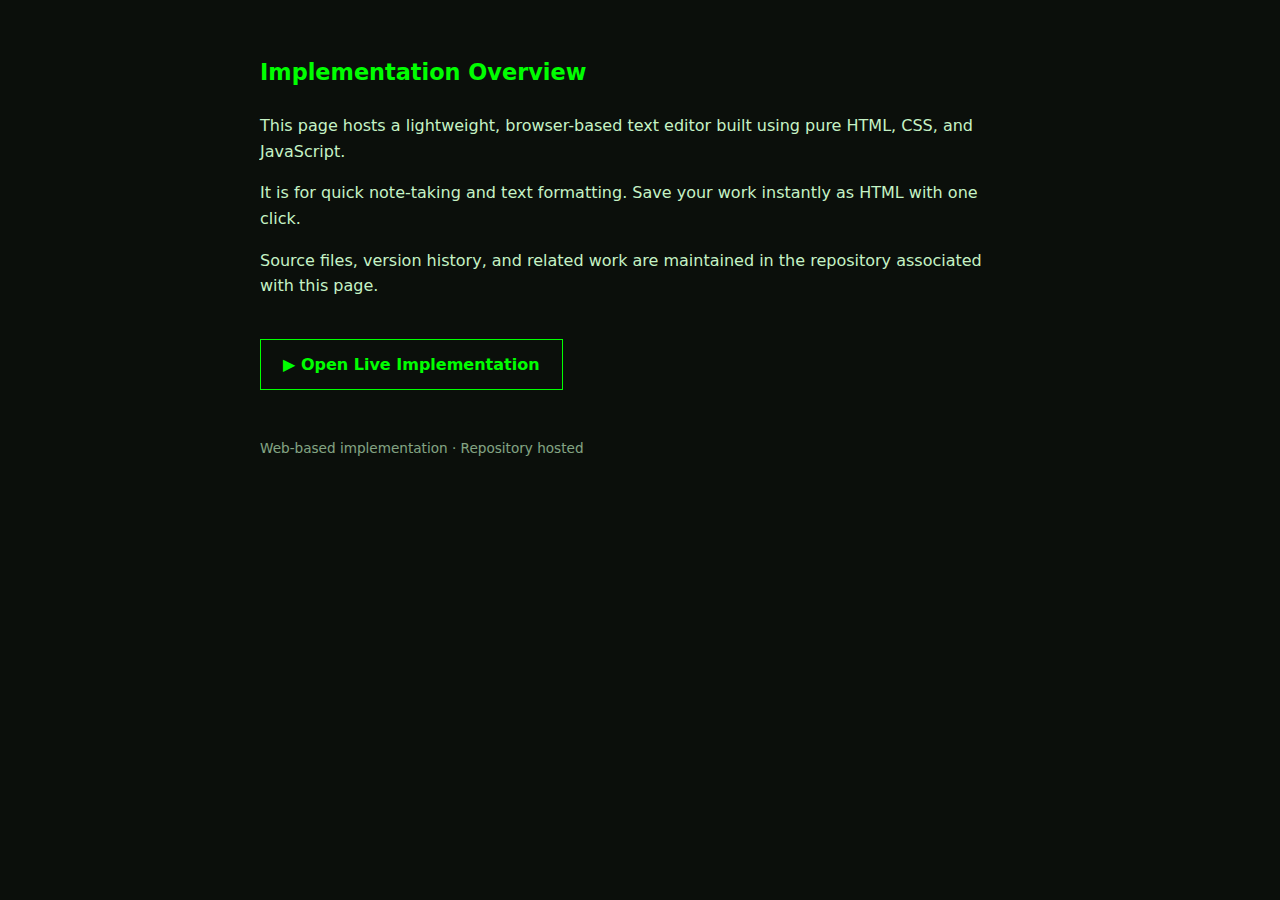
<file: index.html>
<!DOCTYPE html>
<html lang="en">
<head>
  <meta charset="UTF-8">
  <title>Overview</title>

  <meta name="viewport" content="width=device-width, initial-scale=1.0">

  <meta name="description" content="A web-based implementation focused on practical functionality and a clearly defined workflow, intended for direct use and exploration.">

  <style>
    body {
      margin: 0;
      padding: 40px 20px;
      font-family: system-ui, -apple-system, Segoe UI, Roboto, sans-serif;
      background: #0b0f0b;
      color: #d0ffd0;
      line-height: 1.6;
    }

    .container {
      max-width: 760px;
      margin: auto;
    }

    h1 {
      color: #00ff00;
      font-size: 1.4rem;
      margin-bottom: 1em;
      font-weight: 600;
    }

    p {
      margin-bottom: 1em;
      opacity: 0.95;
    }

    a.primary-link {
      display: inline-block;
      margin-top: 24px;
      padding: 12px 22px;
      border: 1px solid #00ff00;
      color: #00ff00;
      text-decoration: none;
      font-weight: 600;
    }

    a.primary-link:hover {
      background: #00ff00;
      color: #000;
    }

    footer {
      margin-top: 48px;
      font-size: 0.85rem;
      opacity: 0.65;
    }
  </style>
</head>

<body>
  <div class="container">

    <!-- ============================= -->
    <!--        ABOUT THIS BUILD       -->
    <!-- ============================= -->

    <div id="build-info">
      <h1>Implementation Overview</h1>

      <p>
        This page hosts a lightweight, browser-based text editor built using pure HTML, CSS, and JavaScript. 
      </p>

      <p>
        It is for quick note-taking and text formatting.
        Save your work instantly as HTML with one click.
      </p>

      <p>
        Source files, version history, and related work are maintained in the
        repository associated with this page.
      </p>

      <a class="primary-link" href="versions/v1.5/single-file/compact-text-editor.html">
        ▶ Open Live Implementation
      </a>
    </div>

    <!-- ============================= -->
    <!--              END              -->
    <!-- ============================= -->

    <footer>
      <p>
         Web-based implementation · Repository hosted
      </p>
    </footer>

  </div>
</body>
</html>
</file>
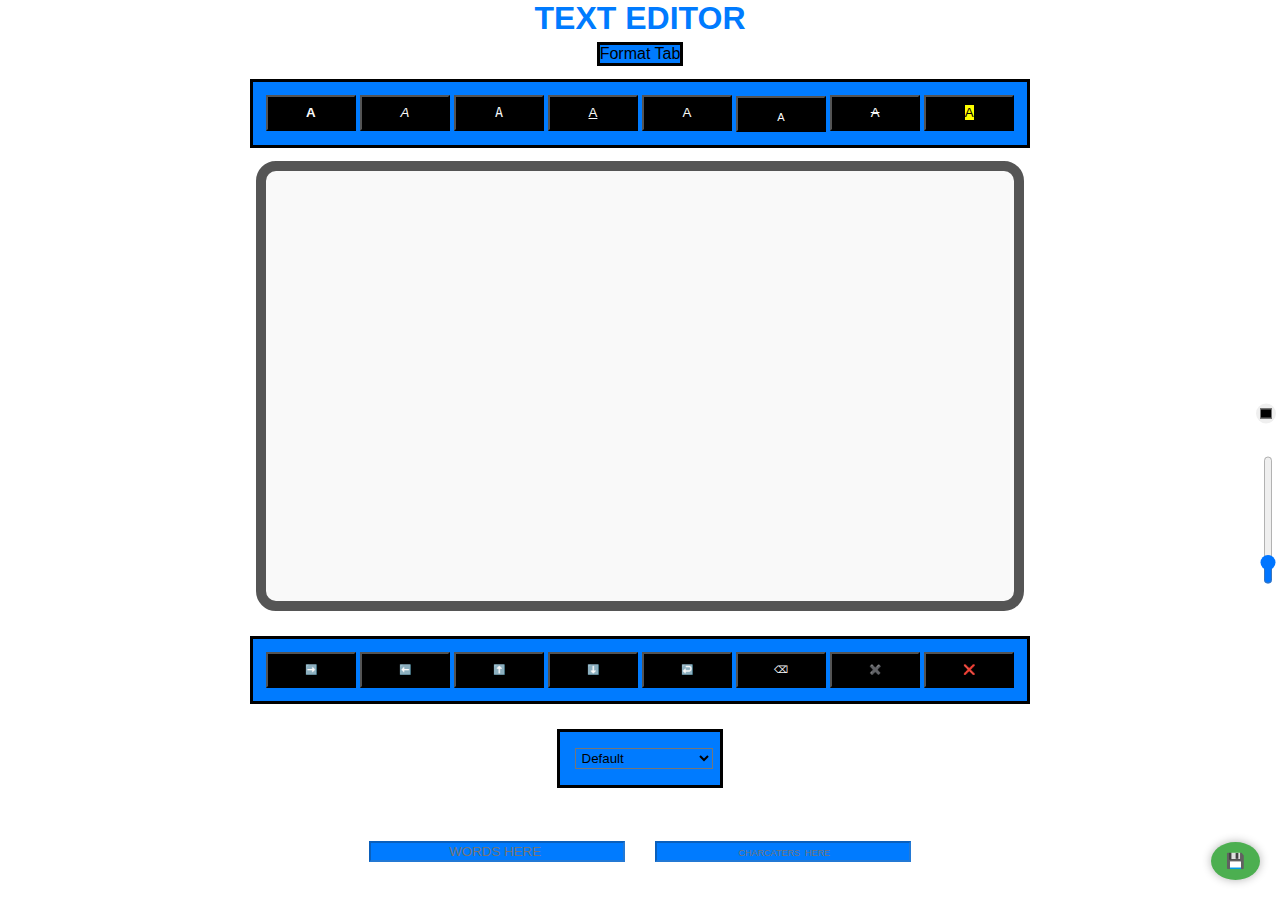
<file: v1.0/index.html>
<!DOCTYPE html>
<html lang="en">
<head>
  <meta charset="UTF-8">
  <meta name="viewport" content="width=device-width, initial-scale=1.0">
  <title>TEXT EDITOR</title>
  <link rel="stylesheet" href="style.css">
</head>

<body>

  <div class="wholeContainer">
    <div class="headingContainer">
      <h1>TEXT EDITOR</h1>
    </div>
  </div>

  <div class="formatTab">Format Tab</div>
  <div class="formatBtns">
    <button type="button" onclick="formatTextGeneric('b')" class="class"><b>A</b></button>
    <button type="button" onclick="formatTextGeneric('i')" class="class"><i>A</i></button>
    <button type="button" onclick="formatTextGeneric('code')" class="class"><code>A</code></button>
    <button type="button" onclick="formatTextGeneric('u')" class="class"><u>A</u></button>
    <button type="button" onclick="formatTextGeneric('sup')" class="class"><span class="sup-fake">A</span></button>
    <button type="button" onclick="formatTextGeneric('sub')" class="class"><sub>A</sub></button>
    <button type="button" onclick="formatTextGeneric('s')" class="class"><s>A</s></button>
    <button type="button" onclick="formatTextGeneric('mark')" class="class"><mark>A</mark></button>
  </div>

  <div contenteditable="True" class="textArea"></div>

  <div class="textNavBar">
    <button class="textNavBtns" type="button" onclick="aFunction()">➡️</button>
    <button class="textNavBtns" type="button" onclick="bFunction()">⬅️</button>
    <button class="textNavBtns" type="button" onclick="cFunction()">⬆️</button>
    <button class="textNavBtns" type="button" onclick="dFunction()">⬇️</button>
    <button type="button" onclick="lb()" class="textNavBtns">↩️</button>
    <button type="button" onclick="backSpaceFun()" class="textNavBtns">⌫</button>
    <button type="button" onclick="clearFormatting()" class="textNavBtns">✖️</button>
    <button type="button" onclick="clearEverything()" class="textNavBtns">❌</button>
  </div>

  <div class="textNavBar">
    <select title="Select the font family for the text..." id="fontFamily" class="textNavBar">
      <option value="inherit">Default</option>
      <option value="Arial">Arial</option>
      <option value="Helvetica">Helvetica</option>
      <option value="Courier New">Courier New</option>
      <option value="Georgia">Georgia</option>
      <option value="Times New Roman">Times New Roman</option>
      <option value="Verdana">Verdana</option>
      <option value="Trebuchet MS">Trebuchet MS</option>
      <option value="Lucida Console">Lucida Console</option>
      <option value="monospace">Monospace</option>
      <option value="Comic Sans MS">Comic Sans MS</option>
      <option value="fantasy">Fantasy</option>
      <option value="cursive">Cursive</option>
      <option value="gill-sans">Gill-sans</option>
    </select>
  </div>

  <div id="counterBox">
    <input id="wordCounter" placeholder="WORDS HERE " disabled />
    <input id="charCounter" placeholder=" CHARCATERS  HERE" disabled />
  </div>

  <div class="colorAndSizeBar">
    <input type="color" class="colSize" placeholder="Color" id="colorPicker" />
    <input type="range" class="colSize" placeholder="Font Size" min="8" max="72" value="16" step="1" id="fontSizeSelector" />
  </div>

 <button type="button" id="floatCopy" onclick="downloadAsHTML()">💾</button>



 <script src="script.js">
</script>


</body>
</html>
</file>
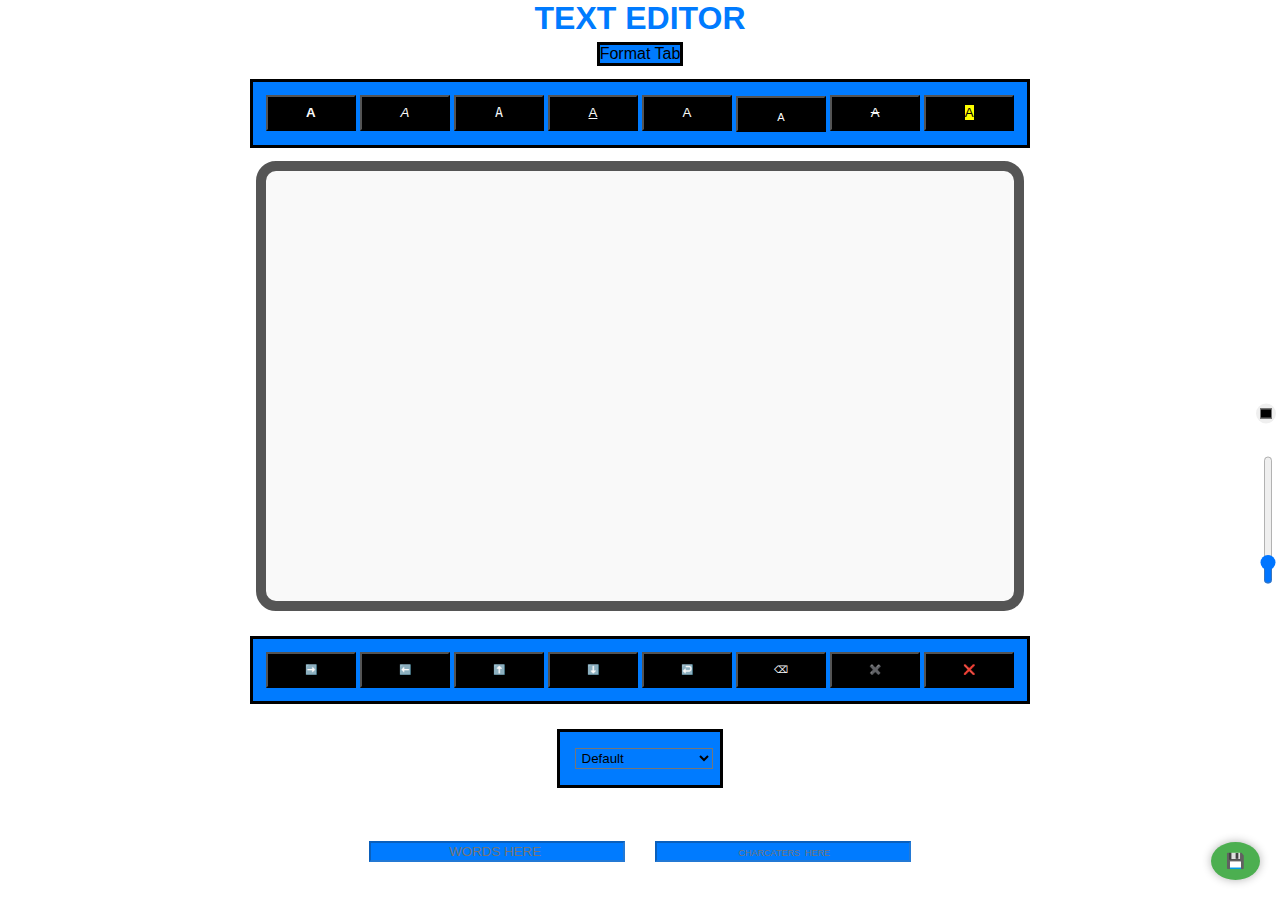
<file: Versions-temp/v1.0/modular/index.html>
<!DOCTYPE html>
<html lang="en">
<head>
  <meta charset="UTF-8">
  <meta name="viewport" content="width=device-width, initial-scale=1.0">
  <title>TEXT EDITOR</title>
  <link rel="stylesheet" href="style.css">
</head>

<body>

  <div class="wholeContainer">
    <div class="headingContainer">
      <h1>TEXT EDITOR</h1>
    </div>
  </div>

  <div class="formatTab">Format Tab</div>
  <div class="formatBtns">
    <button type="button" onclick="formatTextGeneric('b')" class="class"><b>A</b></button>
    <button type="button" onclick="formatTextGeneric('i')" class="class"><i>A</i></button>
    <button type="button" onclick="formatTextGeneric('code')" class="class"><code>A</code></button>
    <button type="button" onclick="formatTextGeneric('u')" class="class"><u>A</u></button>
    <button type="button" onclick="formatTextGeneric('sup')" class="class"><span class="sup-fake">A</span></button>
    <button type="button" onclick="formatTextGeneric('sub')" class="class"><sub>A</sub></button>
    <button type="button" onclick="formatTextGeneric('s')" class="class"><s>A</s></button>
    <button type="button" onclick="formatTextGeneric('mark')" class="class"><mark>A</mark></button>
  </div>

  <div contenteditable="True" class="textArea"></div>

  <div class="textNavBar">
    <button class="textNavBtns" type="button" onclick="aFunction()">➡️</button>
    <button class="textNavBtns" type="button" onclick="bFunction()">⬅️</button>
    <button class="textNavBtns" type="button" onclick="cFunction()">⬆️</button>
    <button class="textNavBtns" type="button" onclick="dFunction()">⬇️</button>
    <button type="button" onclick="lb()" class="textNavBtns">↩️</button>
    <button type="button" onclick="backSpaceFun()" class="textNavBtns">⌫</button>
    <button type="button" onclick="clearFormatting()" class="textNavBtns">✖️</button>
    <button type="button" onclick="clearEverything()" class="textNavBtns">❌</button>
  </div>

  <div class="textNavBar">
    <select title="Select the font family for the text..." id="fontFamily" class="textNavBar">
      <option value="inherit">Default</option>
      <option value="Arial">Arial</option>
      <option value="Helvetica">Helvetica</option>
      <option value="Courier New">Courier New</option>
      <option value="Georgia">Georgia</option>
      <option value="Times New Roman">Times New Roman</option>
      <option value="Verdana">Verdana</option>
      <option value="Trebuchet MS">Trebuchet MS</option>
      <option value="Lucida Console">Lucida Console</option>
      <option value="monospace">Monospace</option>
      <option value="Comic Sans MS">Comic Sans MS</option>
      <option value="fantasy">Fantasy</option>
      <option value="cursive">Cursive</option>
      <option value="gill-sans">Gill-sans</option>
    </select>
  </div>

  <div id="counterBox">
    <input id="wordCounter" placeholder="WORDS HERE " disabled />
    <input id="charCounter" placeholder=" CHARCATERS  HERE" disabled />
  </div>

  <div class="colorAndSizeBar">
    <input type="color" class="colSize" placeholder="Color" id="colorPicker" />
    <input type="range" class="colSize" placeholder="Font Size" min="8" max="72" value="16" step="1" id="fontSizeSelector" />
  </div>

 <button type="button" id="floatCopy" onclick="downloadAsHTML()">💾</button>



 <script src="script.js">
</script>


</body>
</html>
</file>
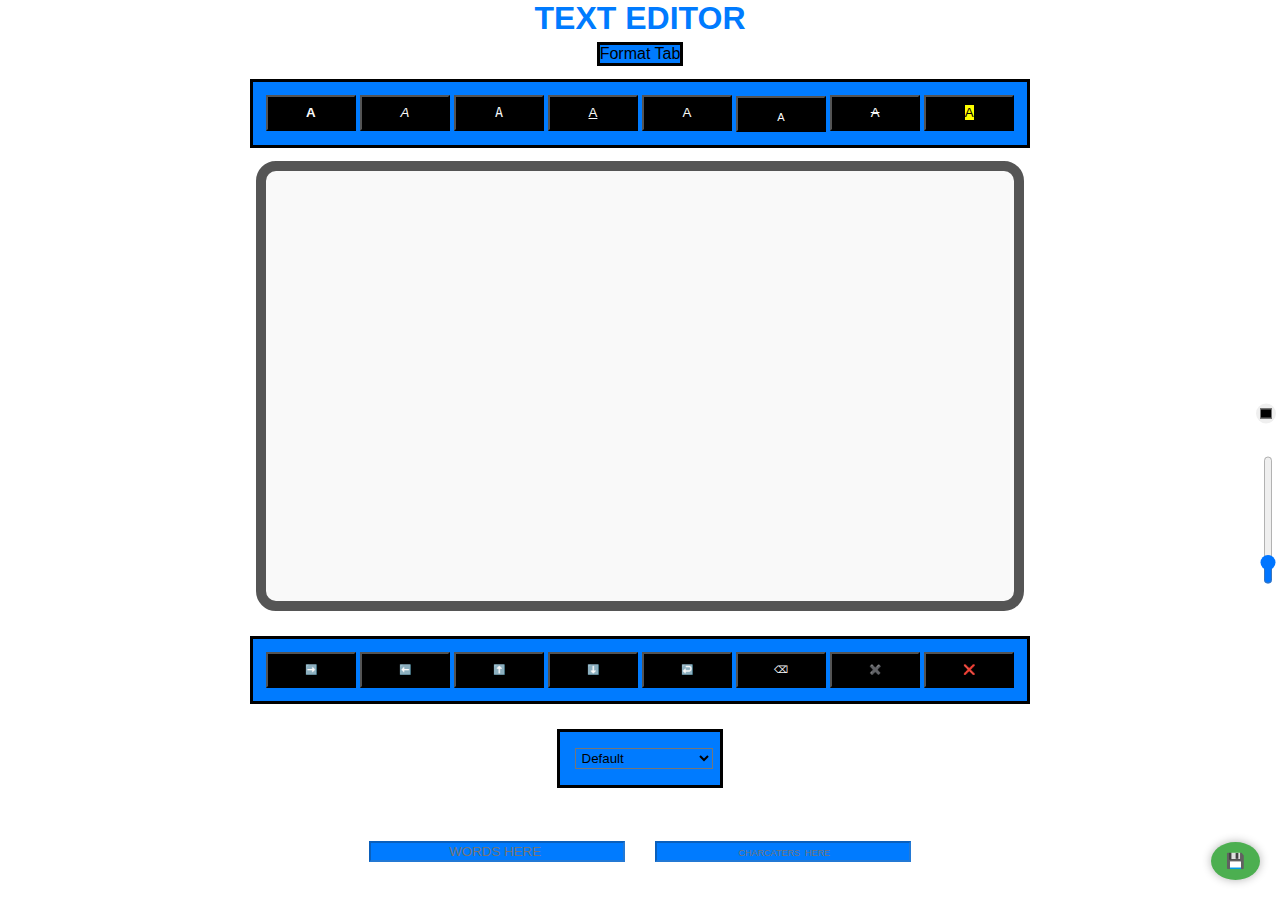
<file: versions/v1.0/modular/index.html>
<!DOCTYPE html>
<html lang="en">
<head>
  <meta charset="UTF-8">
  <meta name="viewport" content="width=device-width, initial-scale=1.0">
  <meta name="description" content="A lightweight text editor for quick note-taking, rich-text formatting, and instant HTML export, all running directly in your browser.">
  <title>Compact Text Editor</title>
  <link rel="stylesheet" href="style.css">
</head>

<body>

  <div class="wholeContainer">
    <div class="headingContainer">
      <h1>TEXT EDITOR</h1>
    </div>
  </div>

  <div class="formatTab">Format Tab</div>
  <div class="formatBtns">
    <button type="button" onclick="formatTextGeneric('b')" class="class"><b>A</b></button>
    <button type="button" onclick="formatTextGeneric('i')" class="class"><i>A</i></button>
    <button type="button" onclick="formatTextGeneric('code')" class="class"><code>A</code></button>
    <button type="button" onclick="formatTextGeneric('u')" class="class"><u>A</u></button>
    <button type="button" onclick="formatTextGeneric('sup')" class="class"><span class="sup-fake">A</span></button>
    <button type="button" onclick="formatTextGeneric('sub')" class="class"><sub>A</sub></button>
    <button type="button" onclick="formatTextGeneric('s')" class="class"><s>A</s></button>
    <button type="button" onclick="formatTextGeneric('mark')" class="class"><mark>A</mark></button>
  </div>

  <div contenteditable="True" class="textArea"></div>

  <div class="textNavBar">
    <button class="textNavBtns" type="button" onclick="aFunction()">➡️</button>
    <button class="textNavBtns" type="button" onclick="bFunction()">⬅️</button>
    <button class="textNavBtns" type="button" onclick="cFunction()">⬆️</button>
    <button class="textNavBtns" type="button" onclick="dFunction()">⬇️</button>
    <button type="button" onclick="lb()" class="textNavBtns">↩️</button>
    <button type="button" onclick="backSpaceFun()" class="textNavBtns">⌫</button>
    <button type="button" onclick="clearFormatting()" class="textNavBtns">✖️</button>
    <button type="button" onclick="clearEverything()" class="textNavBtns">❌</button>
  </div>

  <div class="textNavBar">
    <select title="Select the font family for the text..." id="fontFamily" class="textNavBar">
      <option value="inherit">Default</option>
      <option value="Arial">Arial</option>
      <option value="Helvetica">Helvetica</option>
      <option value="Courier New">Courier New</option>
      <option value="Georgia">Georgia</option>
      <option value="Times New Roman">Times New Roman</option>
      <option value="Verdana">Verdana</option>
      <option value="Trebuchet MS">Trebuchet MS</option>
      <option value="Lucida Console">Lucida Console</option>
      <option value="monospace">Monospace</option>
      <option value="Comic Sans MS">Comic Sans MS</option>
      <option value="fantasy">Fantasy</option>
      <option value="cursive">Cursive</option>
      <option value="gill-sans">Gill-sans</option>
    </select>
  </div>

  <div id="counterBox">
    <input id="wordCounter" placeholder="WORDS HERE " disabled />
    <input id="charCounter" placeholder=" CHARCATERS  HERE" disabled />
  </div>

  <div class="colorAndSizeBar">
    <input type="color" class="colSize" placeholder="Color" id="colorPicker" />
    <input type="range" class="colSize" placeholder="Font Size" min="8" max="72" value="16" step="1" id="fontSizeSelector" />
  </div>

 <button type="button" id="floatCopy" onclick="downloadAsHTML()">💾</button>



 <script src="script.js">
</script>


</body>
</html>
</file>
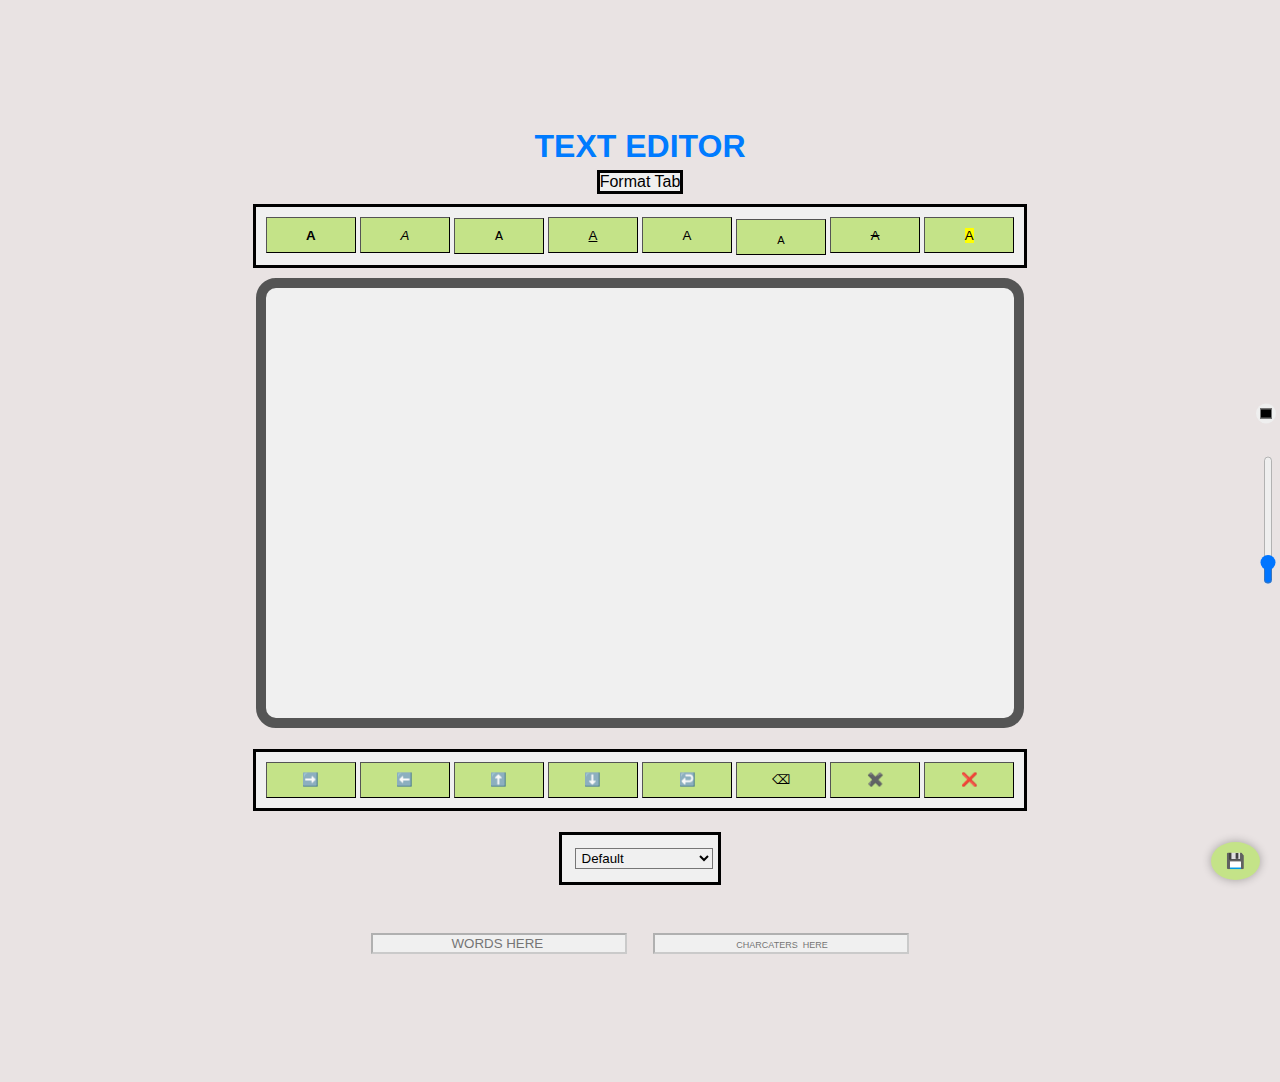
<file: versions/v1.5/modular/index.html>
<!DOCTYPE html>
<html lang="en">
<head>
  <meta charset="UTF-8">
  <meta name="viewport" content="width=device-width, initial-scale=1.0">
  <title>TEXT EDITOR</title>
<link rel="stylesheet" href="style.css">
</head>

<body>

  <div class="wholeContainer">
    <div class="headingContainer">
      <h1 id="heading">TEXT EDITOR</h1>
    </div>
  </div>

  <div class="formatTab">Format Tab</div>
  <div class="formatBtns">
    <button type="button" onclick="formatTextGeneric('b')" class="class"><b>A</b></button>
    <button type="button" onclick="formatTextGeneric('i')" class="class"><i>A</i></button>
    <button type="button" onclick="formatTextGeneric('code')" class="class"><code>A</code></button>
    <button type="button" onclick="formatTextGeneric('u')" class="class"><u>A</u></button>
    <button type="button" onclick="formatTextGeneric('sup')" class="class"><span class="sup-fake">A</span></button>
    <button type="button" onclick="formatTextGeneric('sub')" class="class"><sub>A</sub></button>
    <button type="button" onclick="formatTextGeneric('s')" class="class"><s>A</s></button>
    <button type="button" onclick="formatTextGeneric('mark')" class="class"><mark>A</mark></button>
  </div>

  <div contenteditable="True" class="textArea"></div>

  <div class="textNavBar">
    <button class="textNavBtns" type="button" onclick="aFunction()">➡️</button>
    <button class="textNavBtns" type="button" onclick="bFunction()">⬅️</button>
    <button class="textNavBtns" type="button" onclick="cFunction()">⬆️</button>
    <button class="textNavBtns" type="button" onclick="dFunction()">⬇️</button>
    <button type="button" onclick="lb()" class="textNavBtns">↩️</button>
    <button type="button" onclick="backSpaceFun()" class="textNavBtns">⌫</button>
    <button type="button" onclick="clearFormatting()" class="textNavBtns">✖️</button>
    <button type="button" onclick="clearEverything()" class="textNavBtns">❌</button>
  </div>

  <div class="textNavBar">
    <select title="Select the font family for the text..." id="fontFamily" class="textNavBar">
      <option value="inherit">Default</option>
      <option value="Arial">Arial</option>
      <option value="Helvetica">Helvetica</option>
      <option value="Courier New">Courier New</option>
      <option value="Georgia">Georgia</option>
      <option value="Times New Roman">Times New Roman</option>
      <option value="Verdana">Verdana</option>
      <option value="Trebuchet MS">Trebuchet MS</option>
      <option value="Lucida Console">Lucida Console</option>
      <option value="monospace">Monospace</option>
      <option value="Comic Sans MS">Comic Sans MS</option>
      <option value="fantasy">Fantasy</option>
      <option value="cursive">Cursive</option>
      <option value="gill-sans">Gill-sans</option>
    </select>
  </div>

  <div id="counterBox">
    <input id="wordCounter" placeholder="WORDS HERE " disabled />
    <input id="charCounter" placeholder=" CHARCATERS  HERE" disabled />
  </div>

  <div class="colorAndSizeBar">
    <input type="color" class="colSize" placeholder="Color" id="colorPicker" />
    <input type="range" class="colSize" placeholder="Font Size" min="8" max="72" value="16" step="1" id="fontSizeSelector" />
  </div>

 <button type="button" id="floatCopy" onclick="downloadAsHTML()">💾</button>



 <script src="script.js">


</script>


</body>
</html>
</file>
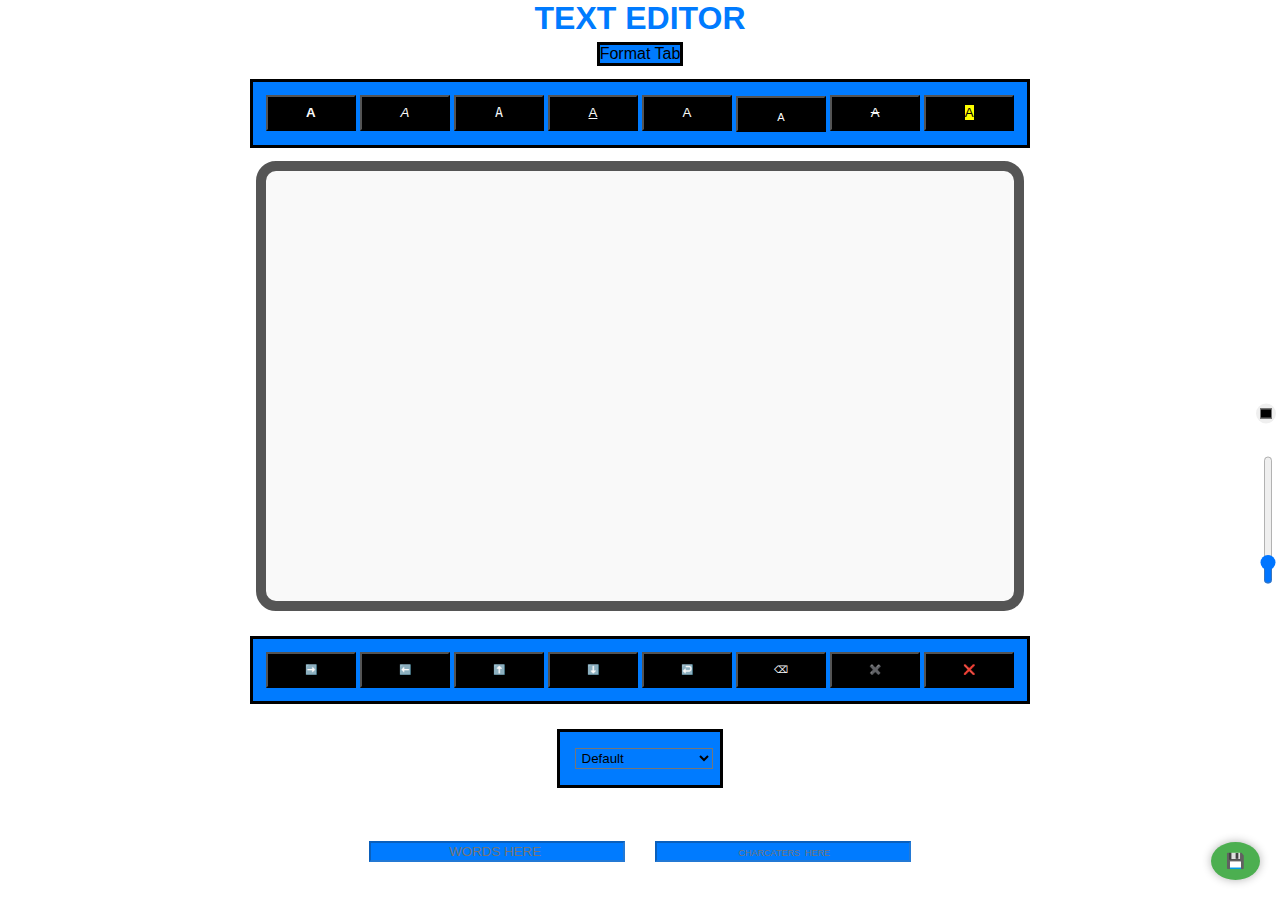
<file: v1.0/TEXT_EDITOR.html>
<!DOCTYPE html>
<html lang="en">
<head>
  <meta charset="UTF-8">
  <meta name="viewport" content="width=device-width, initial-scale=1.0">
  <title>TEXT EDITOR</title>
  <style>
    body {
      margin: 0;
      padding: 0;
      width: 100%;
      height: 100%;
      font-family: Arial, sans-serif;
      background: #fff;
      overflow: hidden; /* Hide both axes by default */
    }

    /* If you later want to allow vertical scroll: 
       just switch to overflow-y: auto; 
       and add scrollbar hiding below. */
       
    /* Optional scrollbar hiding (browser-compatible) */
    ::-webkit-scrollbar {
      width: 0px;
      background: transparent;
    }

    * {
      box-sizing: border-box;
    }

    h1 {
      color: #007bff;
      margin: 0 0;
    }

    .textArea {
      overflow: auto;
      resize: none;
      width: 60vw;
      max-width: 800px;
      height: 50vh;
      margin: 10px;
      padding: 5vw;
      font-size: large;
      font-family: -apple-system, BlinkMacSystemFont, "Segoe UI", Roboto, Oxygen, Ubuntu, Cantarell, "Open Sans", "Helvetica Neue", sans-serif;
      background-color: #f9f9f9;
      border: 10px solid #555;
      border-radius: 20px;
      text-align: left;
      color: black;
      justify-self: center;
      align-self: center;
    }

    .wholeContainer {
      text-align: left;
      justify-self: center;
      align-self: center;
      margin: 0;
      padding: 0;
    }

    .headingContainer {
      text-align: left;
      justify-self: center;
      align-self: center;
      justify-content: center;
      align-content: center;
      align-items: center;
      justify-items: center;
      margin: 0;
    }

    .class {
      width: 7vw;
      height: 4vh;
      text-align: center;
      background-color: black;
      color: #f9f9f9;
    }

    .textNavBtns {
      width: 7vw;
      height: 4vh;
      text-align: center;
      background-color: black;
      color: #f9f9f9;
      font-size: x-small;
    }

    .formatBtns {
      margin-top: 1%;
      margin-bottom: 1%;
      justify-self: center;
      align-self: center;
      justify-content: center;
      align-content: center;
      align-items: center;
      justify-items: center;
      border-style: solid;
      background-color: #007bff;
      padding: 1%;
    }

    .formatTab {
      border-style: solid;
      margin-top: 5px;
      background-color: #007bff;
      justify-self: center;
      align-self: center;
      justify-content: center;
      align-content: center;
      align-items: center;
      justify-items: center;
    }

    #counterBox {
      text-align: left;
      justify-self: center;
      align-self: center;
      justify-content: center;
      align-content: center;
      align-items: center;
      justify-items: center;
    }

    #wordCounter {
      width: 20vw;
      align-items: baseline;
      margin-top: 5%;
      background-color: #007bff;
      color: black;
      text-align: center;
      margin-right: 1vw;
    }

    #charCounter {
      width: 20vw;
      align-items: baseline;
      margin-top: 5%;
      background-color: #007bff;
      color: black;
      text-align: center;
      margin-left: 1vw;
    }

    #charCounter::placeholder {
      font-size: xx-small;
    }

    .textNavBar {
      margin: 2%;
      background-color: #007bff;
      border-style: solid;
      padding: 1%;
      text-align: left;
      justify-self: center;
      align-self: center;
      justify-content: center;
      align-content: center;
      align-items: center;
      justify-items: center;
    }

    .colorAndSizeBar {
      position: absolute;
      top: 55%;
      right: 0px;
      transform: translateY(-50%);
      display: flex;
      flex-direction: column;
      gap: 30px;
      z-index: 9999;
      padding: 0px;
    }

    .colorAndSizeBar input[type="range"],
    .colorAndSizeBar input[type="color"] {
      writing-mode: vertical-lr;
      width: 20px;
      height: 4%px;
      cursor: pointer;
      border: none;
      outline: none;
    }

    #colorPicker {
      border-radius: 50%;
      width: 20px;
      height: 20px;
      border-style: none;
      margin: 0 0;
      position: sticky;
    }

    #fontSizeSelector {
      transform: rotate(180deg);
    }

    #floatCopy {
  position: fixed;
  bottom: 20px;
  right: 20px;
  z-index: 9999;
  padding: 10px 15px;
  font-size: 15px;
  border-radius: 50%;
  background-color: #4caf50;
  color: white;
  border: none;
  cursor: pointer;
  box-shadow: 0 0 10px rgba(0,0,0,0.3);
}

  </style>
</head>

<body>

  <div class="wholeContainer">
    <div class="headingContainer">
      <h1>TEXT EDITOR</h1>
    </div>
  </div>

  <div class="formatTab">Format Tab</div>
  <div class="formatBtns">
    <button type="button" onclick="formatTextGeneric('b')" class="class"><b>A</b></button>
    <button type="button" onclick="formatTextGeneric('i')" class="class"><i>A</i></button>
    <button type="button" onclick="formatTextGeneric('code')" class="class"><code>A</code></button>
    <button type="button" onclick="formatTextGeneric('u')" class="class"><u>A</u></button>
    <button type="button" onclick="formatTextGeneric('sup')" class="class"><span class="sup-fake">A</span></button>
    <button type="button" onclick="formatTextGeneric('sub')" class="class"><sub>A</sub></button>
    <button type="button" onclick="formatTextGeneric('s')" class="class"><s>A</s></button>
    <button type="button" onclick="formatTextGeneric('mark')" class="class"><mark>A</mark></button>
  </div>

  <div contenteditable="True" class="textArea"></div>

  <div class="textNavBar">
    <button class="textNavBtns" type="button" onclick="aFunction()">➡️</button>
    <button class="textNavBtns" type="button" onclick="bFunction()">⬅️</button>
    <button class="textNavBtns" type="button" onclick="cFunction()">⬆️</button>
    <button class="textNavBtns" type="button" onclick="dFunction()">⬇️</button>
    <button type="button" onclick="lb()" class="textNavBtns">↩️</button>
    <button type="button" onclick="backSpaceFun()" class="textNavBtns">⌫</button>
    <button type="button" onclick="clearFormatting()" class="textNavBtns">✖️</button>
    <button type="button" onclick="clearEverything()" class="textNavBtns">❌</button>
  </div>

  <div class="textNavBar">
    <select title="Select the font family for the text..." id="fontFamily" class="textNavBar">
      <option value="inherit">Default</option>
      <option value="Arial">Arial</option>
      <option value="Helvetica">Helvetica</option>
      <option value="Courier New">Courier New</option>
      <option value="Georgia">Georgia</option>
      <option value="Times New Roman">Times New Roman</option>
      <option value="Verdana">Verdana</option>
      <option value="Trebuchet MS">Trebuchet MS</option>
      <option value="Lucida Console">Lucida Console</option>
      <option value="monospace">Monospace</option>
      <option value="Comic Sans MS">Comic Sans MS</option>
      <option value="fantasy">Fantasy</option>
      <option value="cursive">Cursive</option>
      <option value="gill-sans">Gill-sans</option>
    </select>
  </div>

  <div id="counterBox">
    <input id="wordCounter" placeholder="WORDS HERE " disabled />
    <input id="charCounter" placeholder=" CHARCATERS  HERE" disabled />
  </div>

  <div class="colorAndSizeBar">
    <input type="color" class="colSize" placeholder="Color" id="colorPicker" />
    <input type="range" class="colSize" placeholder="Font Size" min="8" max="72" value="16" step="1" id="fontSizeSelector" />
  </div>

 <button type="button" id="floatCopy" onclick="downloadAsHTML()">💾</button>



 <script>


const editor = document.querySelector('.textArea');

const wordOutput = document.getElementById('wordCounter');

const charOutput = document.getElementById('charCounter');

editor.addEventListener('input', () => {
  const text = editor.innerText.trim();
  wordOutput.value = text === "" ? 0 : text.split(/\s+/).length;
  charOutput.value = text.length;
});


function downloadAsHTML() { //this function is made by chatGPT
  const content = document.querySelector(".textArea").innerHTML;
  const fullHTML = `
    <!DOCTYPE html>
    <html>
    <head>
      <meta charset="UTF-8">
      <title>Downloaded Content</title>
      <style>
        body {
          font-family: Arial, sans-serif;
          padding: 20px;
        }
      </style>
    </head>
    <body>${content}</body>
    </html>
  `;

  const blob = new Blob([fullHTML], { type: "text/html" });
  const link = document.createElement("a");
  link.href = URL.createObjectURL(blob);
  link.download = "new.html";
  document.body.appendChild(link);
  link.click();
  document.body.removeChild(link);
}



function clearEverything() {
  if (confirm("Clear all text? This cannot be undone.")) {
    const editor = document.querySelector(".textArea");

    // Clear all text and reset styles
    editor.innerHTML = "";
    editor.style.fontFamily = `-apple-system, BlinkMacSystemFont, "Segoe UI", Roboto, Oxygen, Ubuntu, Cantarell, "Open Sans", "Helvetica Neue", sans-serif`;
    editor.style.color = "black";
    editor.style.fontSize = "large";
    editor.style.textAlign = "left";

    // Clear word/char counters
    document.getElementById('wordCounter').value = '';
    document.getElementById('charCounter').value = '';

    // Reset UI controls
    document.getElementById("fontSizeSelector").value = 16;
    document.getElementById("colorPicker").value = "#000000";
    document.getElementById("fontFamily").value = "inherit";
  }
}

document.getElementById("colorPicker").addEventListener("input", function () {
  const clr = this.value;
  const ed = document.querySelector(".textArea");
  const sel = window.getSelection();
  ed.focus();

  if (sel.rangeCount > 0 && !sel.isCollapsed) {
    const rng = sel.getRangeAt(0);
    const frag = rng.extractContents();

    const sp = document.createElement("span");
    sp.style.color = clr;
    sp.appendChild(frag);

    rng.insertNode(sp);
    sel.removeAllRanges();
  } else {
     ed.querySelectorAll('[style]').forEach(el => {
    el.style.removeProperty("color");
    if (el.getAttribute("style")?.trim() === "") el.removeAttribute("style");
  });

  // Wrap entire content in a new span with selected color
  const span = document.createElement("span");
  span.style.color = clr;
  span.innerHTML = ed.innerHTML;
  ed.innerHTML = "";
  ed.appendChild(span);
  ed.focus();
  }
});

document.getElementById("fontSizeSelector").addEventListener("input", function () {
  const clr = this.value + "px";
  const ed = document.querySelector(".textArea");
  const sel = window.getSelection();
  ed.focus();

  if (sel.rangeCount > 0 && !sel.isCollapsed) {
    const rng = sel.getRangeAt(0);
    const frag = rng.extractContents();

    const sp = document.createElement("span");
    sp.style.fontSize = clr;
    sp.appendChild(frag);

    rng.insertNode(sp);
    sel.removeAllRanges();
  } else {
    ed.querySelectorAll('[style]').forEach(el => {
    el.style.removeProperty("font-size");
    if (el.getAttribute("style")?.trim() === "") el.removeAttribute("style");
  });

  const span = document.createElement("span");
  span.style.fontSize = clr;
  span.innerHTML = ed.innerHTML;
  ed.innerHTML = "";
  ed.appendChild(span);
  ed.focus();
  }
});

document.getElementById("fontFamily").addEventListener("change", function () {
  const fam = this.value;
  const ed = document.querySelector(".textArea");
  const sel = window.getSelection();
  ed.focus();

  if (sel.rangeCount > 0 && !sel.isCollapsed) {
    const rng = sel.getRangeAt(0);
    const frag = rng.extractContents();

    const sp = document.createElement("span");
    sp.style.fontFamily = fam;
    sp.appendChild(frag);

    rng.insertNode(sp);
    sel.removeAllRanges();
  } else {
    ed.querySelectorAll('[style]').forEach(el => {
    el.style.removeProperty("font-family");
    if (el.getAttribute("style")?.trim() === "") el.removeAttribute("style");
  });

  // Wrap entire content in a new span with selected font family
  const span = document.createElement("span");
  span.style.fontFamily = fam;
  span.innerHTML = ed.innerHTML;
  ed.innerHTML = "";
  ed.appendChild(span);
  ed.focus();
  }
});


function clearFormatting() {
  const editor = document.querySelector('.textArea');

  // Reset editor's own font family
  editor.style.fontFamily = `-apple-system, BlinkMacSystemFont, "Segoe UI",
    Roboto, Oxygen, Ubuntu, Cantarell, "Open Sans", "Helvetica Neue", sans-serif`;

  // Remove formatting tags
  editor.innerHTML = editor.innerHTML
    .replace(/<(\/)?(b|i|u|s|code|mark|sup|sub|span)>/gi, '');

  // Remove inline styles from all child elements
  editor.style.color = "black" ;
  editor.style.fontSize = "large" ;
   editor.style.textAlign = "left" ;
  editor.querySelectorAll('[style]').forEach(el => el.removeAttribute('style'));
  document.getElementById("fontSizeSelector").value = 16;
  document.getElementById("colorPicker").value = "#000000";
  document.getElementById("fontFamily").value = "inherit";



}

function lb() {
  const selection = window.getSelection();
  if (!selection.rangeCount) return;

  const range = selection.getRangeAt(0);

  // Only insert if selection is inside the editor
  if (!editor.contains(range.commonAncestorContainer)) return;

  range.deleteContents();
  const br = document.createElement("br");
  range.insertNode(br);

  // Move cursor after the br
  range.setStartAfter(br);
  range.collapse(true);
  selection.removeAllRanges();
  selection.addRange(range);
}

function formatTextGeneric(tagName) {
  const editor = document.querySelector(".textArea");
  const selection = window.getSelection();
  editor.focus();

  if (selection.rangeCount > 0 && !selection.isCollapsed) {
    const range = selection.getRangeAt(0);
    const selectedText = range.extractContents();

    // Remove existing formatting if any
    const cleanedText = document.createElement("span");
    cleanedText.innerHTML = selectedText.textContent;

    const el = document.createElement(tagName);
    el.textContent = cleanedText.textContent;

    range.insertNode(el);
    selection.removeAllRanges();
  } else {
  const tag = document.createElement(tagName);
  tag.innerHTML = editor.innerHTML;
  editor.innerHTML = "";
  editor.appendChild(tag);
}

  }
function backSpaceFun() {
  const selection = window.getSelection();
  if (!selection.rangeCount) return;

  const range = selection.getRangeAt(0);
  const editorArea = document.querySelector('.editor-area');

  // Ensure the selection is inside the editor
  let node = range.startContainer;
  while (node && node !== editorArea) node = node.parentNode;
  if (node !== editorArea) return; // not in editor

  if (!range.collapsed) {
    // If some text is selected, delete it
    range.deleteContents();
    selection.removeAllRanges();
    selection.addRange(range);
  } else {
    // No selection, delete character before cursor
    const pos = range.startOffset;
    const container = range.startContainer;

    if (container.nodeType === Node.TEXT_NODE) {
      if (pos > 0) {
        // Delete character in text node
        container.deleteData(pos - 1, 1);
        range.setStart(container, pos - 1);
        range.collapse(true);
        selection.removeAllRanges();
        selection.addRange(range);
      } else {
        // Cursor at start of text node, try merge with previous node
        const prev = container.previousSibling;
        if (prev && prev.nodeType === Node.TEXT_NODE) {
          const len = prev.length;
          prev.deleteData(len - 1, 1);
          range.setStart(prev, len - 1);
          range.collapse(true);
          selection.removeAllRanges();
          selection.addRange(range);
        }
      }
    } else if (container.nodeType === Node.ELEMENT_NODE && pos > 0) {
      // If inside an element, remove previous child
      const prevNode = container.childNodes[pos - 1];
      if (prevNode) container.removeChild(prevNode);
    }
  }
}


function aFunction() {
  document.querySelector(".textArea").style.textAlign = "right"; // ➡️
}

function bFunction() {
  document.querySelector(".textArea").style.textAlign = "left"; // ⬅️
}

function cFunction() {
  document.querySelector(".textArea").style.textAlign = "center"; // ⬆️
}

function dFunction() {
  document.querySelector(".textArea").style.textAlign = "justify"; // ⬇️
}



</script>


</body>
</html>
</file>
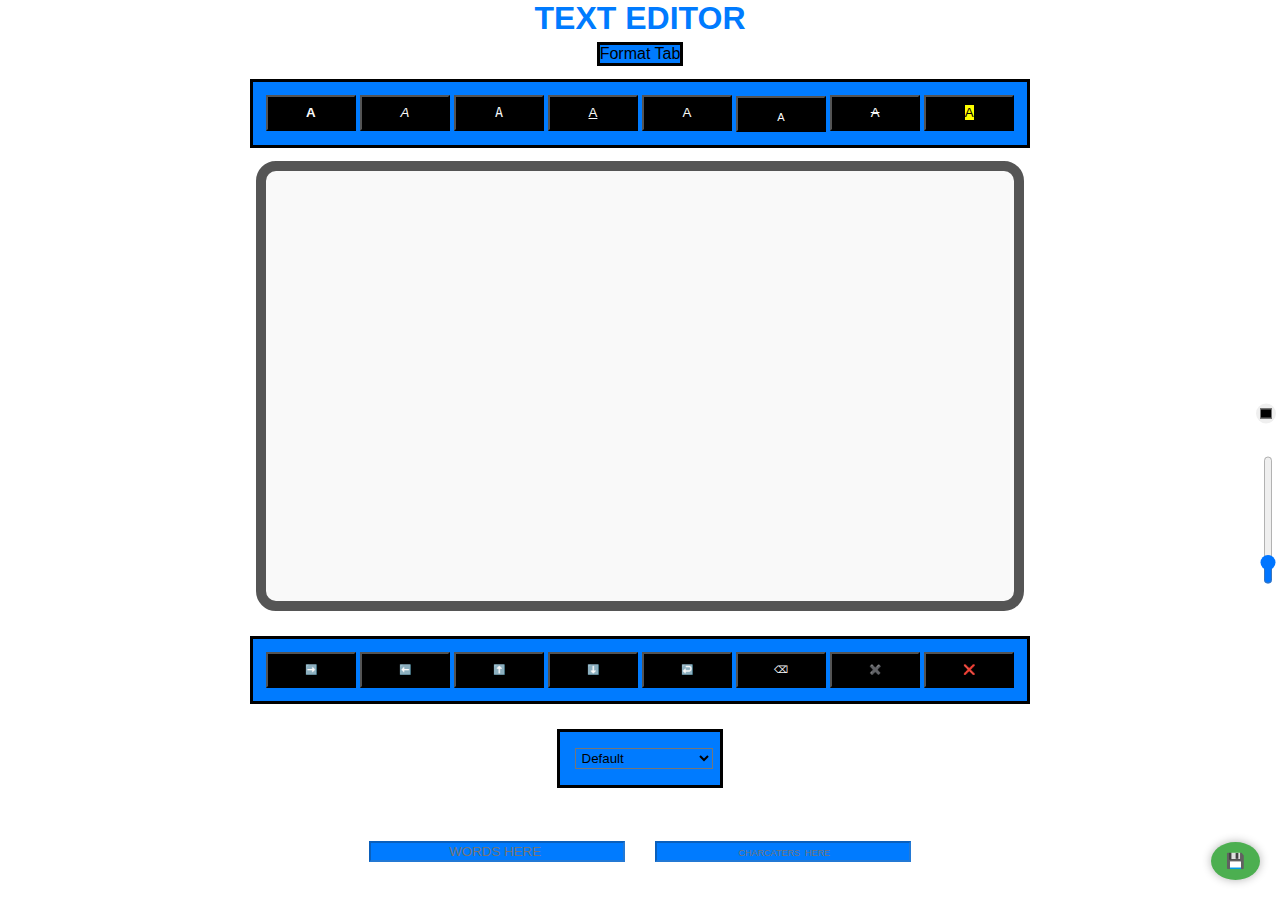
<file: Versions-temp/v1.0/single-file/compact-text-editor.html>
<!DOCTYPE html>
<html lang="en">
<head>
  <meta charset="UTF-8">
  <meta name="viewport" content="width=device-width, initial-scale=1.0">
  <title>TEXT EDITOR</title>
  <style>
    body {
      margin: 0;
      padding: 0;
      width: 100%;
      height: 100%;
      font-family: Arial, sans-serif;
      background: #fff;
      overflow: hidden; /* Hide both axes by default */
    }

    /* If you later want to allow vertical scroll: 
       just switch to overflow-y: auto; 
       and add scrollbar hiding below. */
       
    /* Optional scrollbar hiding (browser-compatible) */
    ::-webkit-scrollbar {
      width: 0px;
      background: transparent;
    }

    * {
      box-sizing: border-box;
    }

    h1 {
      color: #007bff;
      margin: 0 0;
    }

    .textArea {
      overflow: auto;
      resize: none;
      width: 60vw;
      max-width: 800px;
      height: 50vh;
      margin: 10px;
      padding: 5vw;
      font-size: large;
      font-family: -apple-system, BlinkMacSystemFont, "Segoe UI", Roboto, Oxygen, Ubuntu, Cantarell, "Open Sans", "Helvetica Neue", sans-serif;
      background-color: #f9f9f9;
      border: 10px solid #555;
      border-radius: 20px;
      text-align: left;
      color: black;
      justify-self: center;
      align-self: center;
    }

    .wholeContainer {
      text-align: left;
      justify-self: center;
      align-self: center;
      margin: 0;
      padding: 0;
    }

    .headingContainer {
      text-align: left;
      justify-self: center;
      align-self: center;
      justify-content: center;
      align-content: center;
      align-items: center;
      justify-items: center;
      margin: 0;
    }

    .class {
      width: 7vw;
      height: 4vh;
      text-align: center;
      background-color: black;
      color: #f9f9f9;
    }

    .textNavBtns {
      width: 7vw;
      height: 4vh;
      text-align: center;
      background-color: black;
      color: #f9f9f9;
      font-size: x-small;
    }

    .formatBtns {
      margin-top: 1%;
      margin-bottom: 1%;
      justify-self: center;
      align-self: center;
      justify-content: center;
      align-content: center;
      align-items: center;
      justify-items: center;
      border-style: solid;
      background-color: #007bff;
      padding: 1%;
    }

    .formatTab {
      border-style: solid;
      margin-top: 5px;
      background-color: #007bff;
      justify-self: center;
      align-self: center;
      justify-content: center;
      align-content: center;
      align-items: center;
      justify-items: center;
    }

    #counterBox {
      text-align: left;
      justify-self: center;
      align-self: center;
      justify-content: center;
      align-content: center;
      align-items: center;
      justify-items: center;
    }

    #wordCounter {
      width: 20vw;
      align-items: baseline;
      margin-top: 5%;
      background-color: #007bff;
      color: black;
      text-align: center;
      margin-right: 1vw;
    }

    #charCounter {
      width: 20vw;
      align-items: baseline;
      margin-top: 5%;
      background-color: #007bff;
      color: black;
      text-align: center;
      margin-left: 1vw;
    }

    #charCounter::placeholder {
      font-size: xx-small;
    }

    .textNavBar {
      margin: 2%;
      background-color: #007bff;
      border-style: solid;
      padding: 1%;
      text-align: left;
      justify-self: center;
      align-self: center;
      justify-content: center;
      align-content: center;
      align-items: center;
      justify-items: center;
    }

    .colorAndSizeBar {
      position: absolute;
      top: 55%;
      right: 0px;
      transform: translateY(-50%);
      display: flex;
      flex-direction: column;
      gap: 30px;
      z-index: 9999;
      padding: 0px;
    }

    .colorAndSizeBar input[type="range"],
    .colorAndSizeBar input[type="color"] {
      writing-mode: vertical-lr;
      width: 20px;
      height: 4%px;
      cursor: pointer;
      border: none;
      outline: none;
    }

    #colorPicker {
      border-radius: 50%;
      width: 20px;
      height: 20px;
      border-style: none;
      margin: 0 0;
      position: sticky;
    }

    #fontSizeSelector {
      transform: rotate(180deg);
    }

    #floatCopy {
  position: fixed;
  bottom: 20px;
  right: 20px;
  z-index: 9999;
  padding: 10px 15px;
  font-size: 15px;
  border-radius: 50%;
  background-color: #4caf50;
  color: white;
  border: none;
  cursor: pointer;
  box-shadow: 0 0 10px rgba(0,0,0,0.3);
}

  </style>
</head>

<body>

  <div class="wholeContainer">
    <div class="headingContainer">
      <h1>TEXT EDITOR</h1>
    </div>
  </div>

  <div class="formatTab">Format Tab</div>
  <div class="formatBtns">
    <button type="button" onclick="formatTextGeneric('b')" class="class"><b>A</b></button>
    <button type="button" onclick="formatTextGeneric('i')" class="class"><i>A</i></button>
    <button type="button" onclick="formatTextGeneric('code')" class="class"><code>A</code></button>
    <button type="button" onclick="formatTextGeneric('u')" class="class"><u>A</u></button>
    <button type="button" onclick="formatTextGeneric('sup')" class="class"><span class="sup-fake">A</span></button>
    <button type="button" onclick="formatTextGeneric('sub')" class="class"><sub>A</sub></button>
    <button type="button" onclick="formatTextGeneric('s')" class="class"><s>A</s></button>
    <button type="button" onclick="formatTextGeneric('mark')" class="class"><mark>A</mark></button>
  </div>

  <div contenteditable="True" class="textArea"></div>

  <div class="textNavBar">
    <button class="textNavBtns" type="button" onclick="aFunction()">➡️</button>
    <button class="textNavBtns" type="button" onclick="bFunction()">⬅️</button>
    <button class="textNavBtns" type="button" onclick="cFunction()">⬆️</button>
    <button class="textNavBtns" type="button" onclick="dFunction()">⬇️</button>
    <button type="button" onclick="lb()" class="textNavBtns">↩️</button>
    <button type="button" onclick="backSpaceFun()" class="textNavBtns">⌫</button>
    <button type="button" onclick="clearFormatting()" class="textNavBtns">✖️</button>
    <button type="button" onclick="clearEverything()" class="textNavBtns">❌</button>
  </div>

  <div class="textNavBar">
    <select title="Select the font family for the text..." id="fontFamily" class="textNavBar">
      <option value="inherit">Default</option>
      <option value="Arial">Arial</option>
      <option value="Helvetica">Helvetica</option>
      <option value="Courier New">Courier New</option>
      <option value="Georgia">Georgia</option>
      <option value="Times New Roman">Times New Roman</option>
      <option value="Verdana">Verdana</option>
      <option value="Trebuchet MS">Trebuchet MS</option>
      <option value="Lucida Console">Lucida Console</option>
      <option value="monospace">Monospace</option>
      <option value="Comic Sans MS">Comic Sans MS</option>
      <option value="fantasy">Fantasy</option>
      <option value="cursive">Cursive</option>
      <option value="gill-sans">Gill-sans</option>
    </select>
  </div>

  <div id="counterBox">
    <input id="wordCounter" placeholder="WORDS HERE " disabled />
    <input id="charCounter" placeholder=" CHARCATERS  HERE" disabled />
  </div>

  <div class="colorAndSizeBar">
    <input type="color" class="colSize" placeholder="Color" id="colorPicker" />
    <input type="range" class="colSize" placeholder="Font Size" min="8" max="72" value="16" step="1" id="fontSizeSelector" />
  </div>

 <button type="button" id="floatCopy" onclick="downloadAsHTML()">💾</button>



 <script>


const editor = document.querySelector('.textArea');

const wordOutput = document.getElementById('wordCounter');

const charOutput = document.getElementById('charCounter');

editor.addEventListener('input', () => {
  const text = editor.innerText.trim();
  wordOutput.value = text === "" ? 0 : text.split(/\s+/).length;
  charOutput.value = text.length;
});


function downloadAsHTML() { //this function is made by chatGPT
  const content = document.querySelector(".textArea").innerHTML;
  const fullHTML = `
    <!DOCTYPE html>
    <html>
    <head>
      <meta charset="UTF-8">
      <title>Downloaded Content</title>
      <style>
        body {
          font-family: Arial, sans-serif;
          padding: 20px;
        }
      </style>
    </head>
    <body>${content}</body>
    </html>
  `;

  const blob = new Blob([fullHTML], { type: "text/html" });
  const link = document.createElement("a");
  link.href = URL.createObjectURL(blob);
  link.download = "new.html";
  document.body.appendChild(link);
  link.click();
  document.body.removeChild(link);
}



function clearEverything() {
  if (confirm("Clear all text? This cannot be undone.")) {
    const editor = document.querySelector(".textArea");

    // Clear all text and reset styles
    editor.innerHTML = "";
    editor.style.fontFamily = `-apple-system, BlinkMacSystemFont, "Segoe UI", Roboto, Oxygen, Ubuntu, Cantarell, "Open Sans", "Helvetica Neue", sans-serif`;
    editor.style.color = "black";
    editor.style.fontSize = "large";
    editor.style.textAlign = "left";

    // Clear word/char counters
    document.getElementById('wordCounter').value = '';
    document.getElementById('charCounter').value = '';

    // Reset UI controls
    document.getElementById("fontSizeSelector").value = 16;
    document.getElementById("colorPicker").value = "#000000";
    document.getElementById("fontFamily").value = "inherit";
  }
}

document.getElementById("colorPicker").addEventListener("input", function () {
  const clr = this.value;
  const ed = document.querySelector(".textArea");
  const sel = window.getSelection();
  ed.focus();

  if (sel.rangeCount > 0 && !sel.isCollapsed) {
    const rng = sel.getRangeAt(0);
    const frag = rng.extractContents();

    const sp = document.createElement("span");
    sp.style.color = clr;
    sp.appendChild(frag);

    rng.insertNode(sp);
    sel.removeAllRanges();
  } else {
     ed.querySelectorAll('[style]').forEach(el => {
    el.style.removeProperty("color");
    if (el.getAttribute("style")?.trim() === "") el.removeAttribute("style");
  });

  // Wrap entire content in a new span with selected color
  const span = document.createElement("span");
  span.style.color = clr;
  span.innerHTML = ed.innerHTML;
  ed.innerHTML = "";
  ed.appendChild(span);
  ed.focus();
  }
});

document.getElementById("fontSizeSelector").addEventListener("input", function () {
  const clr = this.value + "px";
  const ed = document.querySelector(".textArea");
  const sel = window.getSelection();
  ed.focus();

  if (sel.rangeCount > 0 && !sel.isCollapsed) {
    const rng = sel.getRangeAt(0);
    const frag = rng.extractContents();

    const sp = document.createElement("span");
    sp.style.fontSize = clr;
    sp.appendChild(frag);

    rng.insertNode(sp);
    sel.removeAllRanges();
  } else {
    ed.querySelectorAll('[style]').forEach(el => {
    el.style.removeProperty("font-size");
    if (el.getAttribute("style")?.trim() === "") el.removeAttribute("style");
  });

  const span = document.createElement("span");
  span.style.fontSize = clr;
  span.innerHTML = ed.innerHTML;
  ed.innerHTML = "";
  ed.appendChild(span);
  ed.focus();
  }
});

document.getElementById("fontFamily").addEventListener("change", function () {
  const fam = this.value;
  const ed = document.querySelector(".textArea");
  const sel = window.getSelection();
  ed.focus();

  if (sel.rangeCount > 0 && !sel.isCollapsed) {
    const rng = sel.getRangeAt(0);
    const frag = rng.extractContents();

    const sp = document.createElement("span");
    sp.style.fontFamily = fam;
    sp.appendChild(frag);

    rng.insertNode(sp);
    sel.removeAllRanges();
  } else {
    ed.querySelectorAll('[style]').forEach(el => {
    el.style.removeProperty("font-family");
    if (el.getAttribute("style")?.trim() === "") el.removeAttribute("style");
  });

  // Wrap entire content in a new span with selected font family
  const span = document.createElement("span");
  span.style.fontFamily = fam;
  span.innerHTML = ed.innerHTML;
  ed.innerHTML = "";
  ed.appendChild(span);
  ed.focus();
  }
});


function clearFormatting() {
  const editor = document.querySelector('.textArea');

  // Reset editor's own font family
  editor.style.fontFamily = `-apple-system, BlinkMacSystemFont, "Segoe UI",
    Roboto, Oxygen, Ubuntu, Cantarell, "Open Sans", "Helvetica Neue", sans-serif`;

  // Remove formatting tags
  editor.innerHTML = editor.innerHTML
    .replace(/<(\/)?(b|i|u|s|code|mark|sup|sub|span)>/gi, '');

  // Remove inline styles from all child elements
  editor.style.color = "black" ;
  editor.style.fontSize = "large" ;
   editor.style.textAlign = "left" ;
  editor.querySelectorAll('[style]').forEach(el => el.removeAttribute('style'));
  document.getElementById("fontSizeSelector").value = 16;
  document.getElementById("colorPicker").value = "#000000";
  document.getElementById("fontFamily").value = "inherit";



}

function lb() {
  const selection = window.getSelection();
  if (!selection.rangeCount) return;

  const range = selection.getRangeAt(0);

  // Only insert if selection is inside the editor
  if (!editor.contains(range.commonAncestorContainer)) return;

  range.deleteContents();
  const br = document.createElement("br");
  range.insertNode(br);

  // Move cursor after the br
  range.setStartAfter(br);
  range.collapse(true);
  selection.removeAllRanges();
  selection.addRange(range);
}

function formatTextGeneric(tagName) {
  const editor = document.querySelector(".textArea");
  const selection = window.getSelection();
  editor.focus();

  if (selection.rangeCount > 0 && !selection.isCollapsed) {
    const range = selection.getRangeAt(0);
    const selectedText = range.extractContents();

    // Remove existing formatting if any
    const cleanedText = document.createElement("span");
    cleanedText.innerHTML = selectedText.textContent;

    const el = document.createElement(tagName);
    el.textContent = cleanedText.textContent;

    range.insertNode(el);
    selection.removeAllRanges();
  } else {
  const tag = document.createElement(tagName);
  tag.innerHTML = editor.innerHTML;
  editor.innerHTML = "";
  editor.appendChild(tag);
}

  }
function backSpaceFun() {
  const selection = window.getSelection();
  if (!selection.rangeCount) return;

  const range = selection.getRangeAt(0);
  const editorArea = document.querySelector('.editor-area');

  // Ensure the selection is inside the editor
  let node = range.startContainer;
  while (node && node !== editorArea) node = node.parentNode;
  if (node !== editorArea) return; // not in editor

  if (!range.collapsed) {
    // If some text is selected, delete it
    range.deleteContents();
    selection.removeAllRanges();
    selection.addRange(range);
  } else {
    // No selection, delete character before cursor
    const pos = range.startOffset;
    const container = range.startContainer;

    if (container.nodeType === Node.TEXT_NODE) {
      if (pos > 0) {
        // Delete character in text node
        container.deleteData(pos - 1, 1);
        range.setStart(container, pos - 1);
        range.collapse(true);
        selection.removeAllRanges();
        selection.addRange(range);
      } else {
        // Cursor at start of text node, try merge with previous node
        const prev = container.previousSibling;
        if (prev && prev.nodeType === Node.TEXT_NODE) {
          const len = prev.length;
          prev.deleteData(len - 1, 1);
          range.setStart(prev, len - 1);
          range.collapse(true);
          selection.removeAllRanges();
          selection.addRange(range);
        }
      }
    } else if (container.nodeType === Node.ELEMENT_NODE && pos > 0) {
      // If inside an element, remove previous child
      const prevNode = container.childNodes[pos - 1];
      if (prevNode) container.removeChild(prevNode);
    }
  }
}


function aFunction() {
  document.querySelector(".textArea").style.textAlign = "right"; // ➡️
}

function bFunction() {
  document.querySelector(".textArea").style.textAlign = "left"; // ⬅️
}

function cFunction() {
  document.querySelector(".textArea").style.textAlign = "center"; // ⬆️
}

function dFunction() {
  document.querySelector(".textArea").style.textAlign = "justify"; // ⬇️
}



</script>


</body>
</html>
</file>
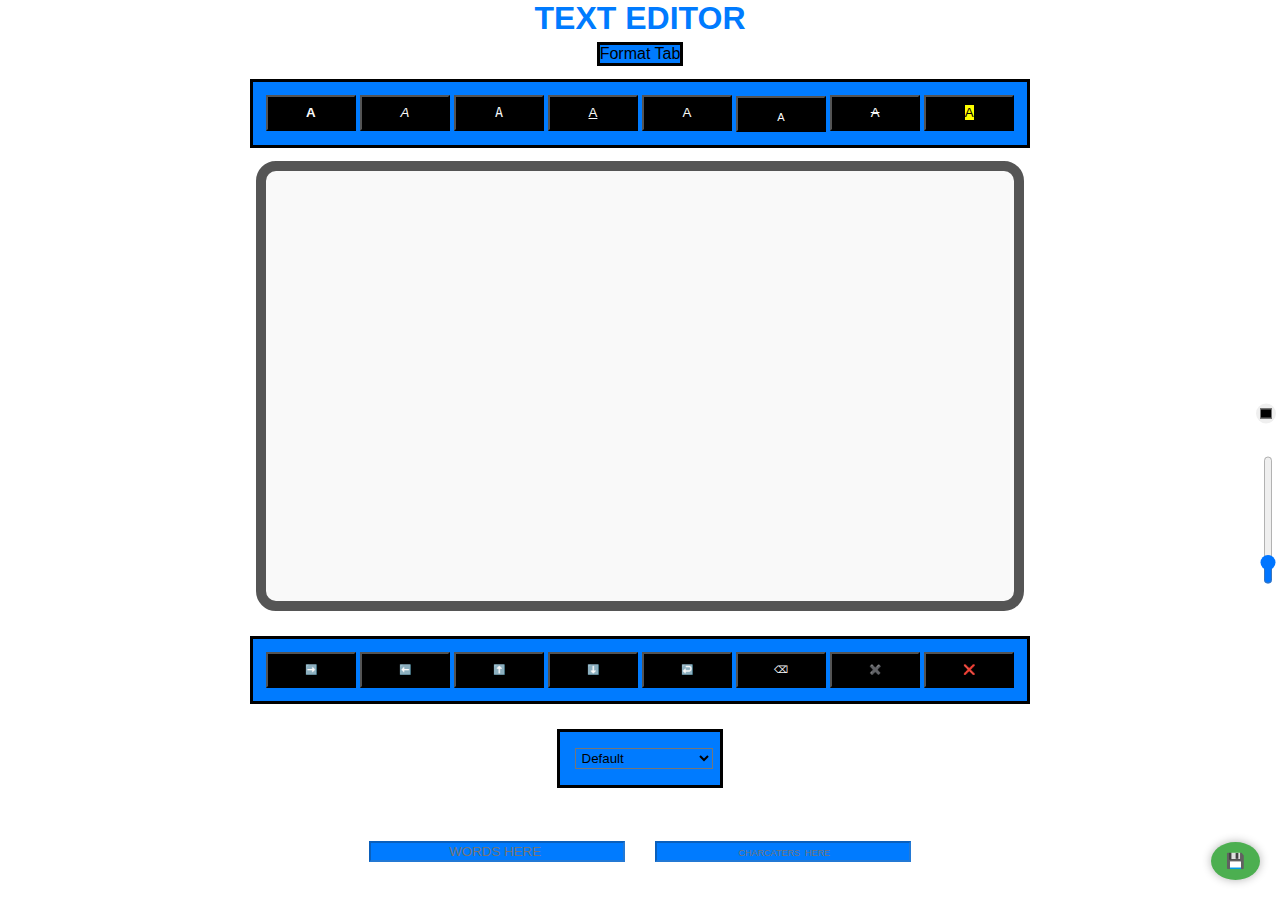
<file: versions/v1.0/single-file/compact-text-editor.html>
<!DOCTYPE html>
<html lang="en">
<head>
  <meta charset="UTF-8">
  <meta name="viewport" content="width=device-width, initial-scale=1.0">
  <meta name="description" content="A lightweight text editor by AKP Labs for quick note-taking, rich-text formatting, and instant HTML export, all running directly in your browser.">
  <title>Compact Text Editor</title>
  <style>
    body {
      margin: 0;
      padding: 0;
      width: 100%;
      height: 100%;
      font-family: Arial, sans-serif;
      background: #fff;
      overflow: hidden; /* Hide both axes by default */
    }

    /* If you later want to allow vertical scroll: 
       just switch to overflow-y: auto; 
       and add scrollbar hiding below. */
       
    /* Optional scrollbar hiding (browser-compatible) */
    ::-webkit-scrollbar {
      width: 0px;
      background: transparent;
    }

    * {
      box-sizing: border-box;
    }

    h1 {
      color: #007bff;
      margin: 0 0;
    }

    .textArea {
      overflow: auto;
      resize: none;
      width: 60vw;
      max-width: 800px;
      height: 50vh;
      margin: 10px;
      padding: 5vw;
      font-size: large;
      font-family: -apple-system, BlinkMacSystemFont, "Segoe UI", Roboto, Oxygen, Ubuntu, Cantarell, "Open Sans", "Helvetica Neue", sans-serif;
      background-color: #f9f9f9;
      border: 10px solid #555;
      border-radius: 20px;
      text-align: left;
      color: black;
      justify-self: center;
      align-self: center;
    }

    .wholeContainer {
      text-align: left;
      justify-self: center;
      align-self: center;
      margin: 0;
      padding: 0;
    }

    .headingContainer {
      text-align: left;
      justify-self: center;
      align-self: center;
      justify-content: center;
      align-content: center;
      align-items: center;
      justify-items: center;
      margin: 0;
    }

    .class {
      width: 7vw;
      height: 4vh;
      text-align: center;
      background-color: black;
      color: #f9f9f9;
    }

    .textNavBtns {
      width: 7vw;
      height: 4vh;
      text-align: center;
      background-color: black;
      color: #f9f9f9;
      font-size: x-small;
    }

    .formatBtns {
      margin-top: 1%;
      margin-bottom: 1%;
      justify-self: center;
      align-self: center;
      justify-content: center;
      align-content: center;
      align-items: center;
      justify-items: center;
      border-style: solid;
      background-color: #007bff;
      padding: 1%;
    }

    .formatTab {
      border-style: solid;
      margin-top: 5px;
      background-color: #007bff;
      justify-self: center;
      align-self: center;
      justify-content: center;
      align-content: center;
      align-items: center;
      justify-items: center;
    }

    #counterBox {
      text-align: left;
      justify-self: center;
      align-self: center;
      justify-content: center;
      align-content: center;
      align-items: center;
      justify-items: center;
    }

    #wordCounter {
      width: 20vw;
      align-items: baseline;
      margin-top: 5%;
      background-color: #007bff;
      color: black;
      text-align: center;
      margin-right: 1vw;
    }

    #charCounter {
      width: 20vw;
      align-items: baseline;
      margin-top: 5%;
      background-color: #007bff;
      color: black;
      text-align: center;
      margin-left: 1vw;
    }

    #charCounter::placeholder {
      font-size: xx-small;
    }

    .textNavBar {
      margin: 2%;
      background-color: #007bff;
      border-style: solid;
      padding: 1%;
      text-align: left;
      justify-self: center;
      align-self: center;
      justify-content: center;
      align-content: center;
      align-items: center;
      justify-items: center;
    }

    .colorAndSizeBar {
      position: absolute;
      top: 55%;
      right: 0px;
      transform: translateY(-50%);
      display: flex;
      flex-direction: column;
      gap: 30px;
      z-index: 9999;
      padding: 0px;
    }

    .colorAndSizeBar input[type="range"],
    .colorAndSizeBar input[type="color"] {
      writing-mode: vertical-lr;
      width: 20px;
      height: 4%px;
      cursor: pointer;
      border: none;
      outline: none;
    }

    #colorPicker {
      border-radius: 50%;
      width: 20px;
      height: 20px;
      border-style: none;
      margin: 0 0;
      position: sticky;
    }

    #fontSizeSelector {
      transform: rotate(180deg);
    }

    #floatCopy {
  position: fixed;
  bottom: 20px;
  right: 20px;
  z-index: 9999;
  padding: 10px 15px;
  font-size: 15px;
  border-radius: 50%;
  background-color: #4caf50;
  color: white;
  border: none;
  cursor: pointer;
  box-shadow: 0 0 10px rgba(0,0,0,0.3);
}

  </style>
</head>

<body>

  <div class="wholeContainer">
    <div class="headingContainer">
      <h1>TEXT EDITOR</h1>
    </div>
  </div>

  <div class="formatTab">Format Tab</div>
  <div class="formatBtns">
    <button type="button" onclick="formatTextGeneric('b')" class="class"><b>A</b></button>
    <button type="button" onclick="formatTextGeneric('i')" class="class"><i>A</i></button>
    <button type="button" onclick="formatTextGeneric('code')" class="class"><code>A</code></button>
    <button type="button" onclick="formatTextGeneric('u')" class="class"><u>A</u></button>
    <button type="button" onclick="formatTextGeneric('sup')" class="class"><span class="sup-fake">A</span></button>
    <button type="button" onclick="formatTextGeneric('sub')" class="class"><sub>A</sub></button>
    <button type="button" onclick="formatTextGeneric('s')" class="class"><s>A</s></button>
    <button type="button" onclick="formatTextGeneric('mark')" class="class"><mark>A</mark></button>
  </div>

  <div contenteditable="True" class="textArea"></div>

  <div class="textNavBar">
    <button class="textNavBtns" type="button" onclick="aFunction()">➡️</button>
    <button class="textNavBtns" type="button" onclick="bFunction()">⬅️</button>
    <button class="textNavBtns" type="button" onclick="cFunction()">⬆️</button>
    <button class="textNavBtns" type="button" onclick="dFunction()">⬇️</button>
    <button type="button" onclick="lb()" class="textNavBtns">↩️</button>
    <button type="button" onclick="backSpaceFun()" class="textNavBtns">⌫</button>
    <button type="button" onclick="clearFormatting()" class="textNavBtns">✖️</button>
    <button type="button" onclick="clearEverything()" class="textNavBtns">❌</button>
  </div>

  <div class="textNavBar">
    <select title="Select the font family for the text..." id="fontFamily" class="textNavBar">
      <option value="inherit">Default</option>
      <option value="Arial">Arial</option>
      <option value="Helvetica">Helvetica</option>
      <option value="Courier New">Courier New</option>
      <option value="Georgia">Georgia</option>
      <option value="Times New Roman">Times New Roman</option>
      <option value="Verdana">Verdana</option>
      <option value="Trebuchet MS">Trebuchet MS</option>
      <option value="Lucida Console">Lucida Console</option>
      <option value="monospace">Monospace</option>
      <option value="Comic Sans MS">Comic Sans MS</option>
      <option value="fantasy">Fantasy</option>
      <option value="cursive">Cursive</option>
      <option value="gill-sans">Gill-sans</option>
    </select>
  </div>

  <div id="counterBox">
    <input id="wordCounter" placeholder="WORDS HERE " disabled />
    <input id="charCounter" placeholder=" CHARCATERS  HERE" disabled />
  </div>

  <div class="colorAndSizeBar">
    <input type="color" class="colSize" placeholder="Color" id="colorPicker" />
    <input type="range" class="colSize" placeholder="Font Size" min="8" max="72" value="16" step="1" id="fontSizeSelector" />
  </div>

 <button type="button" id="floatCopy" onclick="downloadAsHTML()">💾</button>



 <script>


const editor = document.querySelector('.textArea');

const wordOutput = document.getElementById('wordCounter');

const charOutput = document.getElementById('charCounter');

editor.addEventListener('input', () => {
  const text = editor.innerText.trim();
  wordOutput.value = text === "" ? 0 : text.split(/\s+/).length;
  charOutput.value = text.length;
});


function downloadAsHTML() { //this function is made by chatGPT
  const content = document.querySelector(".textArea").innerHTML;
  const fullHTML = `
    <!DOCTYPE html>
    <html>
    <head>
      <meta charset="UTF-8">
      <title>Downloaded Content</title>
      <style>
        body {
          font-family: Arial, sans-serif;
          padding: 20px;
        }
      </style>
    </head>
    <body>${content}</body>
    </html>
  `;

  const blob = new Blob([fullHTML], { type: "text/html" });
  const link = document.createElement("a");
  link.href = URL.createObjectURL(blob);
  link.download = "new.html";
  document.body.appendChild(link);
  link.click();
  document.body.removeChild(link);
}



function clearEverything() {
  if (confirm("Clear all text? This cannot be undone.")) {
    const editor = document.querySelector(".textArea");

    // Clear all text and reset styles
    editor.innerHTML = "";
    editor.style.fontFamily = `-apple-system, BlinkMacSystemFont, "Segoe UI", Roboto, Oxygen, Ubuntu, Cantarell, "Open Sans", "Helvetica Neue", sans-serif`;
    editor.style.color = "black";
    editor.style.fontSize = "large";
    editor.style.textAlign = "left";

    // Clear word/char counters
    document.getElementById('wordCounter').value = '';
    document.getElementById('charCounter').value = '';

    // Reset UI controls
    document.getElementById("fontSizeSelector").value = 16;
    document.getElementById("colorPicker").value = "#000000";
    document.getElementById("fontFamily").value = "inherit";
  }
}

document.getElementById("colorPicker").addEventListener("input", function () {
  const clr = this.value;
  const ed = document.querySelector(".textArea");
  const sel = window.getSelection();
  ed.focus();

  if (sel.rangeCount > 0 && !sel.isCollapsed) {
    const rng = sel.getRangeAt(0);
    const frag = rng.extractContents();

    const sp = document.createElement("span");
    sp.style.color = clr;
    sp.appendChild(frag);

    rng.insertNode(sp);
    sel.removeAllRanges();
  } else {
     ed.querySelectorAll('[style]').forEach(el => {
    el.style.removeProperty("color");
    if (el.getAttribute("style")?.trim() === "") el.removeAttribute("style");
  });

  // Wrap entire content in a new span with selected color
  const span = document.createElement("span");
  span.style.color = clr;
  span.innerHTML = ed.innerHTML;
  ed.innerHTML = "";
  ed.appendChild(span);
  ed.focus();
  }
});

document.getElementById("fontSizeSelector").addEventListener("input", function () {
  const clr = this.value + "px";
  const ed = document.querySelector(".textArea");
  const sel = window.getSelection();
  ed.focus();

  if (sel.rangeCount > 0 && !sel.isCollapsed) {
    const rng = sel.getRangeAt(0);
    const frag = rng.extractContents();

    const sp = document.createElement("span");
    sp.style.fontSize = clr;
    sp.appendChild(frag);

    rng.insertNode(sp);
    sel.removeAllRanges();
  } else {
    ed.querySelectorAll('[style]').forEach(el => {
    el.style.removeProperty("font-size");
    if (el.getAttribute("style")?.trim() === "") el.removeAttribute("style");
  });

  const span = document.createElement("span");
  span.style.fontSize = clr;
  span.innerHTML = ed.innerHTML;
  ed.innerHTML = "";
  ed.appendChild(span);
  ed.focus();
  }
});

document.getElementById("fontFamily").addEventListener("change", function () {
  const fam = this.value;
  const ed = document.querySelector(".textArea");
  const sel = window.getSelection();
  ed.focus();

  if (sel.rangeCount > 0 && !sel.isCollapsed) {
    const rng = sel.getRangeAt(0);
    const frag = rng.extractContents();

    const sp = document.createElement("span");
    sp.style.fontFamily = fam;
    sp.appendChild(frag);

    rng.insertNode(sp);
    sel.removeAllRanges();
  } else {
    ed.querySelectorAll('[style]').forEach(el => {
    el.style.removeProperty("font-family");
    if (el.getAttribute("style")?.trim() === "") el.removeAttribute("style");
  });

  // Wrap entire content in a new span with selected font family
  const span = document.createElement("span");
  span.style.fontFamily = fam;
  span.innerHTML = ed.innerHTML;
  ed.innerHTML = "";
  ed.appendChild(span);
  ed.focus();
  }
});


function clearFormatting() {
  const editor = document.querySelector('.textArea');

  // Reset editor's own font family
  editor.style.fontFamily = `-apple-system, BlinkMacSystemFont, "Segoe UI",
    Roboto, Oxygen, Ubuntu, Cantarell, "Open Sans", "Helvetica Neue", sans-serif`;

  // Remove formatting tags
  editor.innerHTML = editor.innerHTML
    .replace(/<(\/)?(b|i|u|s|code|mark|sup|sub|span)>/gi, '');

  // Remove inline styles from all child elements
  editor.style.color = "black" ;
  editor.style.fontSize = "large" ;
   editor.style.textAlign = "left" ;
  editor.querySelectorAll('[style]').forEach(el => el.removeAttribute('style'));
  document.getElementById("fontSizeSelector").value = 16;
  document.getElementById("colorPicker").value = "#000000";
  document.getElementById("fontFamily").value = "inherit";



}

function lb() {
  const selection = window.getSelection();
  if (!selection.rangeCount) return;

  const range = selection.getRangeAt(0);

  // Only insert if selection is inside the editor
  if (!editor.contains(range.commonAncestorContainer)) return;

  range.deleteContents();
  const br = document.createElement("br");
  range.insertNode(br);

  // Move cursor after the br
  range.setStartAfter(br);
  range.collapse(true);
  selection.removeAllRanges();
  selection.addRange(range);
}

function formatTextGeneric(tagName) {
  const editor = document.querySelector(".textArea");
  const selection = window.getSelection();
  editor.focus();

  if (selection.rangeCount > 0 && !selection.isCollapsed) {
    const range = selection.getRangeAt(0);
    const selectedText = range.extractContents();

    // Remove existing formatting if any
    const cleanedText = document.createElement("span");
    cleanedText.innerHTML = selectedText.textContent;

    const el = document.createElement(tagName);
    el.textContent = cleanedText.textContent;

    range.insertNode(el);
    selection.removeAllRanges();
  } else {
  const tag = document.createElement(tagName);
  tag.innerHTML = editor.innerHTML;
  editor.innerHTML = "";
  editor.appendChild(tag);
}

  }
function backSpaceFun() {
  const selection = window.getSelection();
  if (!selection.rangeCount) return;

  const range = selection.getRangeAt(0);
  const editorArea = document.querySelector('.editor-area');

  // Ensure the selection is inside the editor
  let node = range.startContainer;
  while (node && node !== editorArea) node = node.parentNode;
  if (node !== editorArea) return; // not in editor

  if (!range.collapsed) {
    // If some text is selected, delete it
    range.deleteContents();
    selection.removeAllRanges();
    selection.addRange(range);
  } else {
    // No selection, delete character before cursor
    const pos = range.startOffset;
    const container = range.startContainer;

    if (container.nodeType === Node.TEXT_NODE) {
      if (pos > 0) {
        // Delete character in text node
        container.deleteData(pos - 1, 1);
        range.setStart(container, pos - 1);
        range.collapse(true);
        selection.removeAllRanges();
        selection.addRange(range);
      } else {
        // Cursor at start of text node, try merge with previous node
        const prev = container.previousSibling;
        if (prev && prev.nodeType === Node.TEXT_NODE) {
          const len = prev.length;
          prev.deleteData(len - 1, 1);
          range.setStart(prev, len - 1);
          range.collapse(true);
          selection.removeAllRanges();
          selection.addRange(range);
        }
      }
    } else if (container.nodeType === Node.ELEMENT_NODE && pos > 0) {
      // If inside an element, remove previous child
      const prevNode = container.childNodes[pos - 1];
      if (prevNode) container.removeChild(prevNode);
    }
  }
}


function aFunction() {
  document.querySelector(".textArea").style.textAlign = "right"; // ➡️
}

function bFunction() {
  document.querySelector(".textArea").style.textAlign = "left"; // ⬅️
}

function cFunction() {
  document.querySelector(".textArea").style.textAlign = "center"; // ⬆️
}

function dFunction() {
  document.querySelector(".textArea").style.textAlign = "justify"; // ⬇️
}



</script>


</body>
</html>
</file>
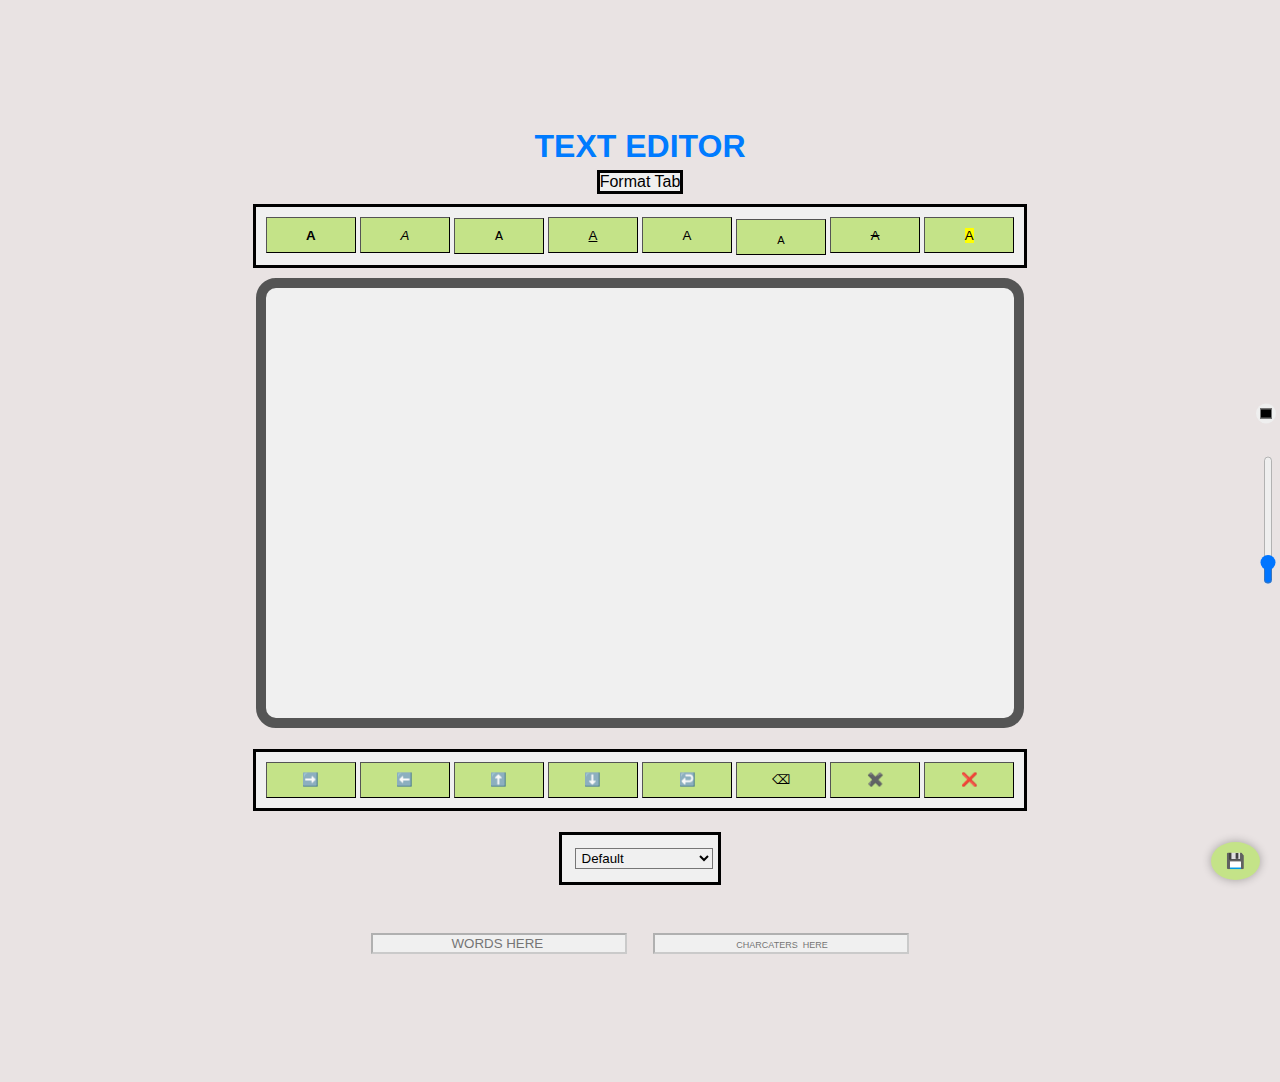
<file: versions/v1.5/single-file/compact-text-editor.html>
<!DOCTYPE html>
<html lang="en">
<head>
  <meta charset="UTF-8">
  <meta name="viewport" content="width=device-width, initial-scale=1.0">
  <title>TEXT EDITOR</title>
  <style>


:root{
  --ui-panel: #f0f0f0;
  --ui-background: #e9e3e3;
  --ui-border: #555;
  --ui-accent: #007bff;
  --ui-text: #000;
  --ui-btn-bg: #c4e388;

}
    body {
      margin: 0;
      padding: 10%;
      width: 100%;
      height: 100%;
      font-family: Arial, sans-serif;
      background: var(--ui-background);
      overflow-y:auto;
      overflow-x: hidden;
    }


       
    /* Optional scrollbar hiding (browser-compatible) */
    html::-webkit-scrollbar,
    body::-webkit-scrollbar {
      display: none;
    }

    * {
      box-sizing: border-box;
    }

    h1 {
      color: var(--ui-accent);
      margin: 0 0;
    }

    .textArea {
      overflow: auto;
      resize: none;
      width: 60vw;
      height: 50vh;
      margin: 10px;
      padding: 5vw;
      font-size: large;
      font-family: -apple-system, BlinkMacSystemFont, "Segoe UI", Roboto, Oxygen, Ubuntu, Cantarell, "Open Sans", "Helvetica Neue", sans-serif;
      background-color: var(--ui-panel);
      border: 10px solid var(--ui-border);
      border-radius: 20px;
      text-align: left;
      color: var(--ui-text);
      justify-self: center;
      align-self: center;
    }

    .wholeContainer {
      text-align: left;
      justify-self: center;
      align-self: center;
      margin: 0;
      padding: 0;
    }

    .headingContainer {
      text-align: left;
      justify-self: center;
      align-self: center;
      align-items: center;
      justify-items: center;
      margin: 0;
    }

    .class {
      width: 7vw;
      height: 4vh;
      text-align: center;
      background-color: var(--ui-btn-bg);
      color: var(--ui-text);
      border-width: 1px;
    }

    .textNavBtns {
      width: 7vw;
      height: 4vh;
      text-align: center;
      background-color: var(--ui-btn-bg);
      color: var(--ui-text);
      border-width: 1px;
    }
      .textNavBar {
      margin: 2%;
      background-color: var(--ui-panel);
      border-style: solid;
      padding: 1%;
      text-align: left;
      justify-self: center;
      align-self: center;
    }

    .formatBtns {
      margin-top: 1%;
      margin-bottom: 1%;
      justify-self: center;
      align-self: center;
      border-style: solid;
      background-color: var(--ui-panel);
      padding: 1%;
    }

    .formatTab {
      border-style: solid;
      margin-top: 5px;
      background-color: var(--ui-panel);
      justify-self: center;
      align-self: center;
    }

    #counterBox {
      text-align: left;
      justify-self: center;
      align-self: center;
      display: flex;
    }

    #wordCounter {
      width: 20vw;
      align-items: baseline;
      margin-top: 5%;
      background-color: var(--ui-panel);
      color: var(--ui-text);
      text-align: center;
      margin-right: 1vw;
    }

    #charCounter {
      width: 20vw;
      align-items: baseline;
      margin-top: 5%;
      background-color: var(--ui-panel);
      color: var(--ui-text);
      text-align: center;
      margin-left: 1vw;
    }

    #charCounter::placeholder {
      font-size: xx-small;
    }


    .colorAndSizeBar {
      position: absolute;
      top: 55%;
      right: 0px;
      transform: translateY(-50%);
      display: flex;
      flex-direction: column;
      gap: 30px;
      z-index: 9999;
      padding: 0px;
    }

    .colorAndSizeBar input[type="range"],
    .colorAndSizeBar input[type="color"] {
      writing-mode: vertical-lr;
      width: 20px;
      height: 4%px;
      cursor: pointer;
      border: none;
      outline: none;
    }

    #colorPicker {
      border-radius: 50%;
      width: 20px;
      height: 20px;
      border-style: none;
      margin: 0 0;
      position: sticky;
    }

    #fontSizeSelector {
      transform: rotate(180deg);
    }

    #floatCopy {
  position: fixed;
  bottom: 20px;
  right: 20px;
  z-index: 9999;
  padding: 10px 15px;
  font-size: 15px;
  border-radius: 50%;
  background-color: var(--ui-btn-bg);
  color: var(--ui-text);
  border: none;
  cursor: pointer;
  box-shadow: 0 0 10px rgba(0,0,0,0.3);
}
  @media (max-width: 800px) {
    .textArea {
      width: 80vw;
      height: 50vh;
      border-radius: 10px;
    }
    #heading{
      font-size: xx-large;
    }
    
  }
  @media (max-width: 500px) {
    .textArea {
      width: 80vw;
      height: 50vh;
      border-width: 5px;
      border-radius: 8px;
    }
    #heading{
      font-size: x-large;
    }
  }

   @media (max-width: 400px) {
    .textArea {
      width: 80vw;
      height: 50vh;
      border-radius: 5px;
    }
    #heading{
      font-size: large;
    }
   }

   @media (max-width: 300px) {
    .textArea {
      width: 80vw;
      height: 50vh;
      border-width: 2px;
      border: none;
      background-color: var(--ui-panel);
    }
    #heading{
      font-size: medium;
    }
   }
     @media (min-width: 768px) {
    .textArea {
      width: 60vw;
      height: 50vh;
    }
  }

  </style>
</head>

<body>

  <div class="wholeContainer">
    <div class="headingContainer">
      <h1 id="heading">TEXT EDITOR</h1>
    </div>
  </div>

  <div class="formatTab">Format Tab</div>
  <div class="formatBtns">
    <button type="button" onclick="formatTextGeneric('b')" class="class"><b>A</b></button>
    <button type="button" onclick="formatTextGeneric('i')" class="class"><i>A</i></button>
    <button type="button" onclick="formatTextGeneric('code')" class="class"><code>A</code></button>
    <button type="button" onclick="formatTextGeneric('u')" class="class"><u>A</u></button>
    <button type="button" onclick="formatTextGeneric('sup')" class="class"><span class="sup-fake">A</span></button>
    <button type="button" onclick="formatTextGeneric('sub')" class="class"><sub>A</sub></button>
    <button type="button" onclick="formatTextGeneric('s')" class="class"><s>A</s></button>
    <button type="button" onclick="formatTextGeneric('mark')" class="class"><mark>A</mark></button>
  </div>

  <div contenteditable="True" class="textArea"></div>

  <div class="textNavBar">
    <button class="textNavBtns" type="button" onclick="aFunction()">➡️</button>
    <button class="textNavBtns" type="button" onclick="bFunction()">⬅️</button>
    <button class="textNavBtns" type="button" onclick="cFunction()">⬆️</button>
    <button class="textNavBtns" type="button" onclick="dFunction()">⬇️</button>
    <button type="button" onclick="lb()" class="textNavBtns">↩️</button>
    <button type="button" onclick="backSpaceFun()" class="textNavBtns">⌫</button>
    <button type="button" onclick="clearFormatting()" class="textNavBtns">✖️</button>
    <button type="button" onclick="clearEverything()" class="textNavBtns">❌</button>
  </div>

  <div class="textNavBar">
    <select title="Select the font family for the text..." id="fontFamily" class="textNavBar">
      <option value="inherit">Default</option>
      <option value="Arial">Arial</option>
      <option value="Helvetica">Helvetica</option>
      <option value="Courier New">Courier New</option>
      <option value="Georgia">Georgia</option>
      <option value="Times New Roman">Times New Roman</option>
      <option value="Verdana">Verdana</option>
      <option value="Trebuchet MS">Trebuchet MS</option>
      <option value="Lucida Console">Lucida Console</option>
      <option value="monospace">Monospace</option>
      <option value="Comic Sans MS">Comic Sans MS</option>
      <option value="fantasy">Fantasy</option>
      <option value="cursive">Cursive</option>
      <option value="gill-sans">Gill-sans</option>
    </select>
  </div>

  <div id="counterBox">
    <input id="wordCounter" placeholder="WORDS HERE " disabled />
    <input id="charCounter" placeholder=" CHARCATERS  HERE" disabled />
  </div>

  <div class="colorAndSizeBar">
    <input type="color" class="colSize" placeholder="Color" id="colorPicker" />
    <input type="range" class="colSize" placeholder="Font Size" min="8" max="72" value="16" step="1" id="fontSizeSelector" />
  </div>

 <button type="button" id="floatCopy" onclick="downloadAsHTML()">💾</button>



 <script>


const editor = document.querySelector('.textArea');

const wordOutput = document.getElementById('wordCounter');

const charOutput = document.getElementById('charCounter');

editor.addEventListener('input', () => {
  const text = editor.innerText.trim();
  wordOutput.value = text === "" ? 0 : text.split(/\s+/).length;
  charOutput.value = text.length;
});


function downloadAsHTML() { //this function is made by chatGPT
  const content = document.querySelector(".textArea").innerHTML;
  const fullHTML = `
    <!DOCTYPE html>
    <html>
    <head>
      <meta charset="UTF-8">
      <title>Downloaded Content</title>
      <style>
        body {
          font-family: Arial, sans-serif;
          padding: 20px;
        }
      </style>
    </head>
    <body>${content}</body>
    </html>
  `;

  const blob = new Blob([fullHTML], { type: "text/html" });
  const link = document.createElement("a");
  link.href = URL.createObjectURL(blob);
  link.download = "new.html";
  document.body.appendChild(link);
  link.click();
  document.body.removeChild(link);
}



function clearEverything() {
  if (confirm("Clear all text? This cannot be undone.")) {
    const editor = document.querySelector(".textArea");

    // Clear all text and reset styles
    editor.innerHTML = "";
    editor.style.fontFamily = `-apple-system, BlinkMacSystemFont, "Segoe UI", Roboto, Oxygen, Ubuntu, Cantarell, "Open Sans", "Helvetica Neue", sans-serif`;
    editor.style.color = "black";
    editor.style.fontSize = "large";
    editor.style.textAlign = "left";

    // Clear word/char counters
    document.getElementById('wordCounter').value = '';
    document.getElementById('charCounter').value = '';

    // Reset UI controls
    document.getElementById("fontSizeSelector").value = 16;
    document.getElementById("colorPicker").value = "#000000";
    document.getElementById("fontFamily").value = "inherit";
  }
}

document.getElementById("colorPicker").addEventListener("input", function () {
  const clr = this.value;
  const ed = document.querySelector(".textArea");
  const sel = window.getSelection();
  ed.focus();

  if (sel.rangeCount > 0 && !sel.isCollapsed) {
    const rng = sel.getRangeAt(0);
    const frag = rng.extractContents();

    const sp = document.createElement("span");
    sp.style.color = clr;
    sp.appendChild(frag);

    rng.insertNode(sp);
    sel.removeAllRanges();
  } else {
     ed.querySelectorAll('[style]').forEach(el => {
    el.style.removeProperty("color");
    if (el.getAttribute("style")?.trim() === "") el.removeAttribute("style");
  });

  // Wrap entire content in a new span with selected color
  const span = document.createElement("span");
  span.style.color = clr;
  span.innerHTML = ed.innerHTML;
  ed.innerHTML = "";
  ed.appendChild(span);
  ed.focus();
  }
});

document.getElementById("fontSizeSelector").addEventListener("input", function () {
  const clr = this.value + "px";
  const ed = document.querySelector(".textArea");
  const sel = window.getSelection();
  ed.focus();

  if (sel.rangeCount > 0 && !sel.isCollapsed) {
    const rng = sel.getRangeAt(0);
    const frag = rng.extractContents();

    const sp = document.createElement("span");
    sp.style.fontSize = clr;
    sp.appendChild(frag);

    rng.insertNode(sp);
    sel.removeAllRanges();
  } else {
    ed.querySelectorAll('[style]').forEach(el => {
    el.style.removeProperty("font-size");
    if (el.getAttribute("style")?.trim() === "") el.removeAttribute("style");
  });

  const span = document.createElement("span");
  span.style.fontSize = clr;
  span.innerHTML = ed.innerHTML;
  ed.innerHTML = "";
  ed.appendChild(span);
  ed.focus();
  }
});

document.getElementById("fontFamily").addEventListener("change", function () {
  const fam = this.value;
  const ed = document.querySelector(".textArea");
  const sel = window.getSelection();
  ed.focus();

  if (sel.rangeCount > 0 && !sel.isCollapsed) {
    const rng = sel.getRangeAt(0);
    const frag = rng.extractContents();

    const sp = document.createElement("span");
    sp.style.fontFamily = fam;
    sp.appendChild(frag);

    rng.insertNode(sp);
    sel.removeAllRanges();
  } else {
    ed.querySelectorAll('[style]').forEach(el => {
    el.style.removeProperty("font-family");
    if (el.getAttribute("style")?.trim() === "") el.removeAttribute("style");
  });

  // Wrap entire content in a new span with selected font family
  const span = document.createElement("span");
  span.style.fontFamily = fam;
  span.innerHTML = ed.innerHTML;
  ed.innerHTML = "";
  ed.appendChild(span);
  ed.focus();
  }
});


function clearFormatting() {
  const editor = document.querySelector('.textArea');

  // Reset editor's own font family
  editor.style.fontFamily = `-apple-system, BlinkMacSystemFont, "Segoe UI",
    Roboto, Oxygen, Ubuntu, Cantarell, "Open Sans", "Helvetica Neue", sans-serif`;

  // Remove formatting tags
  editor.innerHTML = editor.innerHTML
    .replace(/<(\/)?(b|i|u|s|code|mark|sup|sub|span)>/gi, '');

  // Remove inline styles from all child elements
  editor.style.color = "black" ;
  editor.style.fontSize = "large" ;
   editor.style.textAlign = "left" ;
  editor.querySelectorAll('[style]').forEach(el => el.removeAttribute('style'));
  document.getElementById("fontSizeSelector").value = 16;
  document.getElementById("colorPicker").value = "#000000";
  document.getElementById("fontFamily").value = "inherit";



}

function lb() {
  const selection = window.getSelection();
  if (!selection.rangeCount) return;

  const range = selection.getRangeAt(0);

  // Only insert if selection is inside the editor
  if (!editor.contains(range.commonAncestorContainer)) return;

  range.deleteContents();
  const br = document.createElement("br");
  range.insertNode(br);

  // Move cursor after the br
  range.setStartAfter(br);
  range.collapse(true);
  selection.removeAllRanges();
  selection.addRange(range);
}

function formatTextGeneric(tagName) {
  const editor = document.querySelector(".textArea");
  const selection = window.getSelection();
  editor.focus();

  if (selection.rangeCount > 0 && !selection.isCollapsed) {
    const range = selection.getRangeAt(0);
    const selectedText = range.extractContents();

    // Remove existing formatting if any
    const cleanedText = document.createElement("span");
    cleanedText.innerHTML = selectedText.textContent;

    const el = document.createElement(tagName);
    el.textContent = cleanedText.textContent;

    range.insertNode(el);
    selection.removeAllRanges();
  } else {
  const tag = document.createElement(tagName);
  tag.innerHTML = editor.innerHTML;
  editor.innerHTML = "";
  editor.appendChild(tag);
}

  }
function backSpaceFun() {
  const selection = window.getSelection();
  if (!selection.rangeCount) return;

  const range = selection.getRangeAt(0);
  const editorArea = document.querySelector('.editor-area');

  // Ensure the selection is inside the editor
  let node = range.startContainer;
  while (node && node !== editorArea) node = node.parentNode;
  if (node !== editorArea) return; // not in editor

  if (!range.collapsed) {
    // If some text is selected, delete it
    range.deleteContents();
    selection.removeAllRanges();
    selection.addRange(range);
  } else {
    // No selection, delete character before cursor
    const pos = range.startOffset;
    const container = range.startContainer;

    if (container.nodeType === Node.TEXT_NODE) {
      if (pos > 0) {
        // Delete character in text node
        container.deleteData(pos - 1, 1);
        range.setStart(container, pos - 1);
        range.collapse(true);
        selection.removeAllRanges();
        selection.addRange(range);
      } else {
        // Cursor at start of text node, try merge with previous node
        const prev = container.previousSibling;
        if (prev && prev.nodeType === Node.TEXT_NODE) {
          const len = prev.length;
          prev.deleteData(len - 1, 1);
          range.setStart(prev, len - 1);
          range.collapse(true);
          selection.removeAllRanges();
          selection.addRange(range);
        }
      }
    } else if (container.nodeType === Node.ELEMENT_NODE && pos > 0) {
      // If inside an element, remove previous child
      const prevNode = container.childNodes[pos - 1];
      if (prevNode) container.removeChild(prevNode);
    }
  }
}


function aFunction() {
  document.querySelector(".textArea").style.textAlign = "right"; // ➡️
}

function bFunction() {
  document.querySelector(".textArea").style.textAlign = "left"; // ⬅️
}

function cFunction() {
  document.querySelector(".textArea").style.textAlign = "center"; // ⬆️
}

function dFunction() {
  document.querySelector(".textArea").style.textAlign = "justify"; // ⬇️
}



</script>


</body>
</html>
</file>
<file: v1.0/style.css>
/* CSS Document */
   body {
      margin: 0;
      padding: 0;
      width: 100%;
      height: 100%;
      font-family: Arial, sans-serif;
      background: #fff;
      overflow: hidden; /* Hide both axes by default */
    }

    /* If you later want to allow vertical scroll: 
       just switch to overflow-y: auto; 
       and add scrollbar hiding below. */
       
    /* Optional scrollbar hiding (browser-compatible) */
    ::-webkit-scrollbar {
      width: 0px;
      background: transparent;
    }

    * {
      box-sizing: border-box;
    }

    h1 {
      color: #007bff;
      margin: 0 0;
    }

    .textArea {
      overflow: auto;
      resize: none;
      width: 60vw;
      max-width: 800px;
      height: 50vh;
      margin: 10px;
      padding: 5vw;
      font-size: large;
      font-family: -apple-system, BlinkMacSystemFont, "Segoe UI", Roboto, Oxygen, Ubuntu, Cantarell, "Open Sans", "Helvetica Neue", sans-serif;
      background-color: #f9f9f9;
      border: 10px solid #555;
      border-radius: 20px;
      text-align: left;
      color: black;
      justify-self: center;
      align-self: center;
    }

    .wholeContainer {
      text-align: left;
      justify-self: center;
      align-self: center;
      margin: 0;
      padding: 0;
    }

    .headingContainer {
      text-align: left;
      justify-self: center;
      align-self: center;
      justify-content: center;
      align-content: center;
      align-items: center;
      justify-items: center;
      margin: 0;
    }

    .class {
      width: 7vw;
      height: 4vh;
      text-align: center;
      background-color: black;
      color: #f9f9f9;
    }

    .textNavBtns {
      width: 7vw;
      height: 4vh;
      text-align: center;
      background-color: black;
      color: #f9f9f9;
      font-size: x-small;
    }

    .formatBtns {
      margin-top: 1%;
      margin-bottom: 1%;
      justify-self: center;
      align-self: center;
      justify-content: center;
      align-content: center;
      align-items: center;
      justify-items: center;
      border-style: solid;
      background-color: #007bff;
      padding: 1%;
    }

    .formatTab {
      border-style: solid;
      margin-top: 5px;
      background-color: #007bff;
      justify-self: center;
      align-self: center;
      justify-content: center;
      align-content: center;
      align-items: center;
      justify-items: center;
    }

    #counterBox {
      text-align: left;
      justify-self: center;
      align-self: center;
      justify-content: center;
      align-content: center;
      align-items: center;
      justify-items: center;
    }

    #wordCounter {
      width: 20vw;
      align-items: baseline;
      margin-top: 5%;
      background-color: #007bff;
      color: black;
      text-align: center;
      margin-right: 1vw;
    }

    #charCounter {
      width: 20vw;
      align-items: baseline;
      margin-top: 5%;
      background-color: #007bff;
      color: black;
      text-align: center;
      margin-left: 1vw;
    }

    #charCounter::placeholder {
      font-size: xx-small;
    }

    .textNavBar {
      margin: 2%;
      background-color: #007bff;
      border-style: solid;
      padding: 1%;
      text-align: left;
      justify-self: center;
      align-self: center;
      justify-content: center;
      align-content: center;
      align-items: center;
      justify-items: center;
    }

    .colorAndSizeBar {
      position: absolute;
      top: 55%;
      right: 0px;
      transform: translateY(-50%);
      display: flex;
      flex-direction: column;
      gap: 30px;
      z-index: 9999;
      padding: 0px;
    }

    .colorAndSizeBar input[type="range"],
    .colorAndSizeBar input[type="color"] {
      writing-mode: vertical-lr;
      width: 20px;
      height: 4%px;
      cursor: pointer;
      border: none;
      outline: none;
    }

    #colorPicker {
      border-radius: 50%;
      width: 20px;
      height: 20px;
      border-style: none;
      margin: 0 0;
      position: sticky;
    }

    #fontSizeSelector {
      transform: rotate(180deg);
    }

    #floatCopy {
  position: fixed;
  bottom: 20px;
  right: 20px;
  z-index: 9999;
  padding: 10px 15px;
  font-size: 15px;
  border-radius: 50%;
  background-color: #4caf50;
  color: white;
  border: none;
  cursor: pointer;
  box-shadow: 0 0 10px rgba(0,0,0,0.3);
}
</file>
<file: Versions-temp/v1.0/modular/style.css>
/* CSS Document */
   body {
      margin: 0;
      padding: 0;
      width: 100%;
      height: 100%;
      font-family: Arial, sans-serif;
      background: #fff;
      overflow: hidden; /* Hide both axes by default */
    }

    /* If you later want to allow vertical scroll: 
       just switch to overflow-y: auto; 
       and add scrollbar hiding below. */
       
    /* Optional scrollbar hiding (browser-compatible) */
    ::-webkit-scrollbar {
      width: 0px;
      background: transparent;
    }

    * {
      box-sizing: border-box;
    }

    h1 {
      color: #007bff;
      margin: 0 0;
    }

    .textArea {
      overflow: auto;
      resize: none;
      width: 60vw;
      max-width: 800px;
      height: 50vh;
      margin: 10px;
      padding: 5vw;
      font-size: large;
      font-family: -apple-system, BlinkMacSystemFont, "Segoe UI", Roboto, Oxygen, Ubuntu, Cantarell, "Open Sans", "Helvetica Neue", sans-serif;
      background-color: #f9f9f9;
      border: 10px solid #555;
      border-radius: 20px;
      text-align: left;
      color: black;
      justify-self: center;
      align-self: center;
    }

    .wholeContainer {
      text-align: left;
      justify-self: center;
      align-self: center;
      margin: 0;
      padding: 0;
    }

    .headingContainer {
      text-align: left;
      justify-self: center;
      align-self: center;
      justify-content: center;
      align-content: center;
      align-items: center;
      justify-items: center;
      margin: 0;
    }

    .class {
      width: 7vw;
      height: 4vh;
      text-align: center;
      background-color: black;
      color: #f9f9f9;
    }

    .textNavBtns {
      width: 7vw;
      height: 4vh;
      text-align: center;
      background-color: black;
      color: #f9f9f9;
      font-size: x-small;
    }

    .formatBtns {
      margin-top: 1%;
      margin-bottom: 1%;
      justify-self: center;
      align-self: center;
      justify-content: center;
      align-content: center;
      align-items: center;
      justify-items: center;
      border-style: solid;
      background-color: #007bff;
      padding: 1%;
    }

    .formatTab {
      border-style: solid;
      margin-top: 5px;
      background-color: #007bff;
      justify-self: center;
      align-self: center;
      justify-content: center;
      align-content: center;
      align-items: center;
      justify-items: center;
    }

    #counterBox {
      text-align: left;
      justify-self: center;
      align-self: center;
      justify-content: center;
      align-content: center;
      align-items: center;
      justify-items: center;
    }

    #wordCounter {
      width: 20vw;
      align-items: baseline;
      margin-top: 5%;
      background-color: #007bff;
      color: black;
      text-align: center;
      margin-right: 1vw;
    }

    #charCounter {
      width: 20vw;
      align-items: baseline;
      margin-top: 5%;
      background-color: #007bff;
      color: black;
      text-align: center;
      margin-left: 1vw;
    }

    #charCounter::placeholder {
      font-size: xx-small;
    }

    .textNavBar {
      margin: 2%;
      background-color: #007bff;
      border-style: solid;
      padding: 1%;
      text-align: left;
      justify-self: center;
      align-self: center;
      justify-content: center;
      align-content: center;
      align-items: center;
      justify-items: center;
    }

    .colorAndSizeBar {
      position: absolute;
      top: 55%;
      right: 0px;
      transform: translateY(-50%);
      display: flex;
      flex-direction: column;
      gap: 30px;
      z-index: 9999;
      padding: 0px;
    }

    .colorAndSizeBar input[type="range"],
    .colorAndSizeBar input[type="color"] {
      writing-mode: vertical-lr;
      width: 20px;
      height: 4%px;
      cursor: pointer;
      border: none;
      outline: none;
    }

    #colorPicker {
      border-radius: 50%;
      width: 20px;
      height: 20px;
      border-style: none;
      margin: 0 0;
      position: sticky;
    }

    #fontSizeSelector {
      transform: rotate(180deg);
    }

    #floatCopy {
  position: fixed;
  bottom: 20px;
  right: 20px;
  z-index: 9999;
  padding: 10px 15px;
  font-size: 15px;
  border-radius: 50%;
  background-color: #4caf50;
  color: white;
  border: none;
  cursor: pointer;
  box-shadow: 0 0 10px rgba(0,0,0,0.3);
}
</file>
<file: versions/v1.0/modular/style.css>
/* CSS Document */
   body {
      margin: 0;
      padding: 0;
      width: 100%;
      height: 100%;
      font-family: Arial, sans-serif;
      background: #fff;
      overflow: hidden; /* Hide both axes by default */
    }

    /* If you later want to allow vertical scroll: 
       just switch to overflow-y: auto; 
       and add scrollbar hiding below. */
       
    /* Optional scrollbar hiding (browser-compatible) */
    ::-webkit-scrollbar {
      width: 0px;
      background: transparent;
    }

    * {
      box-sizing: border-box;
    }

    h1 {
      color: #007bff;
      margin: 0 0;
    }

    .textArea {
      overflow: auto;
      resize: none;
      width: 60vw;
      max-width: 800px;
      height: 50vh;
      margin: 10px;
      padding: 5vw;
      font-size: large;
      font-family: -apple-system, BlinkMacSystemFont, "Segoe UI", Roboto, Oxygen, Ubuntu, Cantarell, "Open Sans", "Helvetica Neue", sans-serif;
      background-color: #f9f9f9;
      border: 10px solid #555;
      border-radius: 20px;
      text-align: left;
      color: black;
      justify-self: center;
      align-self: center;
    }

    .wholeContainer {
      text-align: left;
      justify-self: center;
      align-self: center;
      margin: 0;
      padding: 0;
    }

    .headingContainer {
      text-align: left;
      justify-self: center;
      align-self: center;
      justify-content: center;
      align-content: center;
      align-items: center;
      justify-items: center;
      margin: 0;
    }

    .class {
      width: 7vw;
      height: 4vh;
      text-align: center;
      background-color: black;
      color: #f9f9f9;
    }

    .textNavBtns {
      width: 7vw;
      height: 4vh;
      text-align: center;
      background-color: black;
      color: #f9f9f9;
      font-size: x-small;
    }

    .formatBtns {
      margin-top: 1%;
      margin-bottom: 1%;
      justify-self: center;
      align-self: center;
      justify-content: center;
      align-content: center;
      align-items: center;
      justify-items: center;
      border-style: solid;
      background-color: #007bff;
      padding: 1%;
    }

    .formatTab {
      border-style: solid;
      margin-top: 5px;
      background-color: #007bff;
      justify-self: center;
      align-self: center;
      justify-content: center;
      align-content: center;
      align-items: center;
      justify-items: center;
    }

    #counterBox {
      text-align: left;
      justify-self: center;
      align-self: center;
      justify-content: center;
      align-content: center;
      align-items: center;
      justify-items: center;
    }

    #wordCounter {
      width: 20vw;
      align-items: baseline;
      margin-top: 5%;
      background-color: #007bff;
      color: black;
      text-align: center;
      margin-right: 1vw;
    }

    #charCounter {
      width: 20vw;
      align-items: baseline;
      margin-top: 5%;
      background-color: #007bff;
      color: black;
      text-align: center;
      margin-left: 1vw;
    }

    #charCounter::placeholder {
      font-size: xx-small;
    }

    .textNavBar {
      margin: 2%;
      background-color: #007bff;
      border-style: solid;
      padding: 1%;
      text-align: left;
      justify-self: center;
      align-self: center;
      justify-content: center;
      align-content: center;
      align-items: center;
      justify-items: center;
    }

    .colorAndSizeBar {
      position: absolute;
      top: 55%;
      right: 0px;
      transform: translateY(-50%);
      display: flex;
      flex-direction: column;
      gap: 30px;
      z-index: 9999;
      padding: 0px;
    }

    .colorAndSizeBar input[type="range"],
    .colorAndSizeBar input[type="color"] {
      writing-mode: vertical-lr;
      width: 20px;
      height: 4%px;
      cursor: pointer;
      border: none;
      outline: none;
    }

    #colorPicker {
      border-radius: 50%;
      width: 20px;
      height: 20px;
      border-style: none;
      margin: 0 0;
      position: sticky;
    }

    #fontSizeSelector {
      transform: rotate(180deg);
    }

    #floatCopy {
  position: fixed;
  bottom: 20px;
  right: 20px;
  z-index: 9999;
  padding: 10px 15px;
  font-size: 15px;
  border-radius: 50%;
  background-color: #4caf50;
  color: white;
  border: none;
  cursor: pointer;
  box-shadow: 0 0 10px rgba(0,0,0,0.3);
}
</file>
<file: versions/v1.5/modular/style.css>
:root{
  --ui-panel: #f0f0f0;
  --ui-background: #e9e3e3;
  --ui-border: #555;
  --ui-accent: #007bff;
  --ui-text: #000;
  --ui-btn-bg: #c4e388;

}
    body {
      margin: 0;
      padding: 10%;
      width: 100%;
      height: 100%;
      font-family: Arial, sans-serif;
      background: var(--ui-background);
      overflow-y:auto;
      overflow-x: hidden;
    }


       
    /* Optional scrollbar hiding (browser-compatible) */
    html::-webkit-scrollbar,
    body::-webkit-scrollbar {
      display: none;
    }

    * {
      box-sizing: border-box;
    }

    h1 {
      color: var(--ui-accent);
      margin: 0 0;
    }

    .textArea {
      overflow: auto;
      resize: none;
      width: 60vw;
      height: 50vh;
      margin: 10px;
      padding: 5vw;
      font-size: large;
      font-family: -apple-system, BlinkMacSystemFont, "Segoe UI", Roboto, Oxygen, Ubuntu, Cantarell, "Open Sans", "Helvetica Neue", sans-serif;
      background-color: var(--ui-panel);
      border: 10px solid var(--ui-border);
      border-radius: 20px;
      text-align: left;
      color: var(--ui-text);
      justify-self: center;
      align-self: center;
    }

    .wholeContainer {
      text-align: left;
      justify-self: center;
      align-self: center;
      margin: 0;
      padding: 0;
    }

    .headingContainer {
      text-align: left;
      justify-self: center;
      align-self: center;
      align-items: center;
      justify-items: center;
      margin: 0;
    }

    .class {
      width: 7vw;
      height: 4vh;
      text-align: center;
      background-color: var(--ui-btn-bg);
      color: var(--ui-text);
      border-width: 1px;
    }

    .textNavBtns {
      width: 7vw;
      height: 4vh;
      text-align: center;
      background-color: var(--ui-btn-bg);
      color: var(--ui-text);
      border-width: 1px;
    }
      .textNavBar {
      margin: 2%;
      background-color: var(--ui-panel);
      border-style: solid;
      padding: 1%;
      text-align: left;
      justify-self: center;
      align-self: center;
    }

    .formatBtns {
      margin-top: 1%;
      margin-bottom: 1%;
      justify-self: center;
      align-self: center;
      border-style: solid;
      background-color: var(--ui-panel);
      padding: 1%;
    }

    .formatTab {
      border-style: solid;
      margin-top: 5px;
      background-color: var(--ui-panel);
      justify-self: center;
      align-self: center;
    }

    #counterBox {
      text-align: left;
      justify-self: center;
      align-self: center;
      display: flex;
    }

    #wordCounter {
      width: 20vw;
      align-items: baseline;
      margin-top: 5%;
      background-color: var(--ui-panel);
      color: var(--ui-text);
      text-align: center;
      margin-right: 1vw;
    }

    #charCounter {
      width: 20vw;
      align-items: baseline;
      margin-top: 5%;
      background-color: var(--ui-panel);
      color: var(--ui-text);
      text-align: center;
      margin-left: 1vw;
    }

    #charCounter::placeholder {
      font-size: xx-small;
    }


    .colorAndSizeBar {
      position: absolute;
      top: 55%;
      right: 0px;
      transform: translateY(-50%);
      display: flex;
      flex-direction: column;
      gap: 30px;
      z-index: 9999;
      padding: 0px;
    }

    .colorAndSizeBar input[type="range"],
    .colorAndSizeBar input[type="color"] {
      writing-mode: vertical-lr;
      width: 20px;
      height: 4%px;
      cursor: pointer;
      border: none;
      outline: none;
    }

    #colorPicker {
      border-radius: 50%;
      width: 20px;
      height: 20px;
      border-style: none;
      margin: 0 0;
      position: sticky;
    }

    #fontSizeSelector {
      transform: rotate(180deg);
    }

    #floatCopy {
  position: fixed;
  bottom: 20px;
  right: 20px;
  z-index: 9999;
  padding: 10px 15px;
  font-size: 15px;
  border-radius: 50%;
  background-color: var(--ui-btn-bg);
  color: var(--ui-text);
  border: none;
  cursor: pointer;
  box-shadow: 0 0 10px rgba(0,0,0,0.3);
}
  @media (max-width: 800px) {
    .textArea {
      width: 80vw;
      height: 50vh;
      border-radius: 10px;
    }
    #heading{
      font-size: xx-large;
    }
    
  }
  @media (max-width: 500px) {
    .textArea {
      width: 80vw;
      height: 50vh;
      border-width: 5px;
      border-radius: 8px;
    }
    #heading{
      font-size: x-large;
    }
  }

   @media (max-width: 400px) {
    .textArea {
      width: 80vw;
      height: 50vh;
      border-radius: 5px;
    }
    #heading{
      font-size: large;
    }
   }

   @media (max-width: 300px) {
    .textArea {
      width: 80vw;
      height: 50vh;
      border-width: 2px;
      border: none;
      background-color: var(--ui-panel);
    }
    #heading{
      font-size: medium;
    }
   }
     @media (min-width: 768px) {
    .textArea {
      width: 60vw;
      height: 50vh;
    }
  }
</file>
